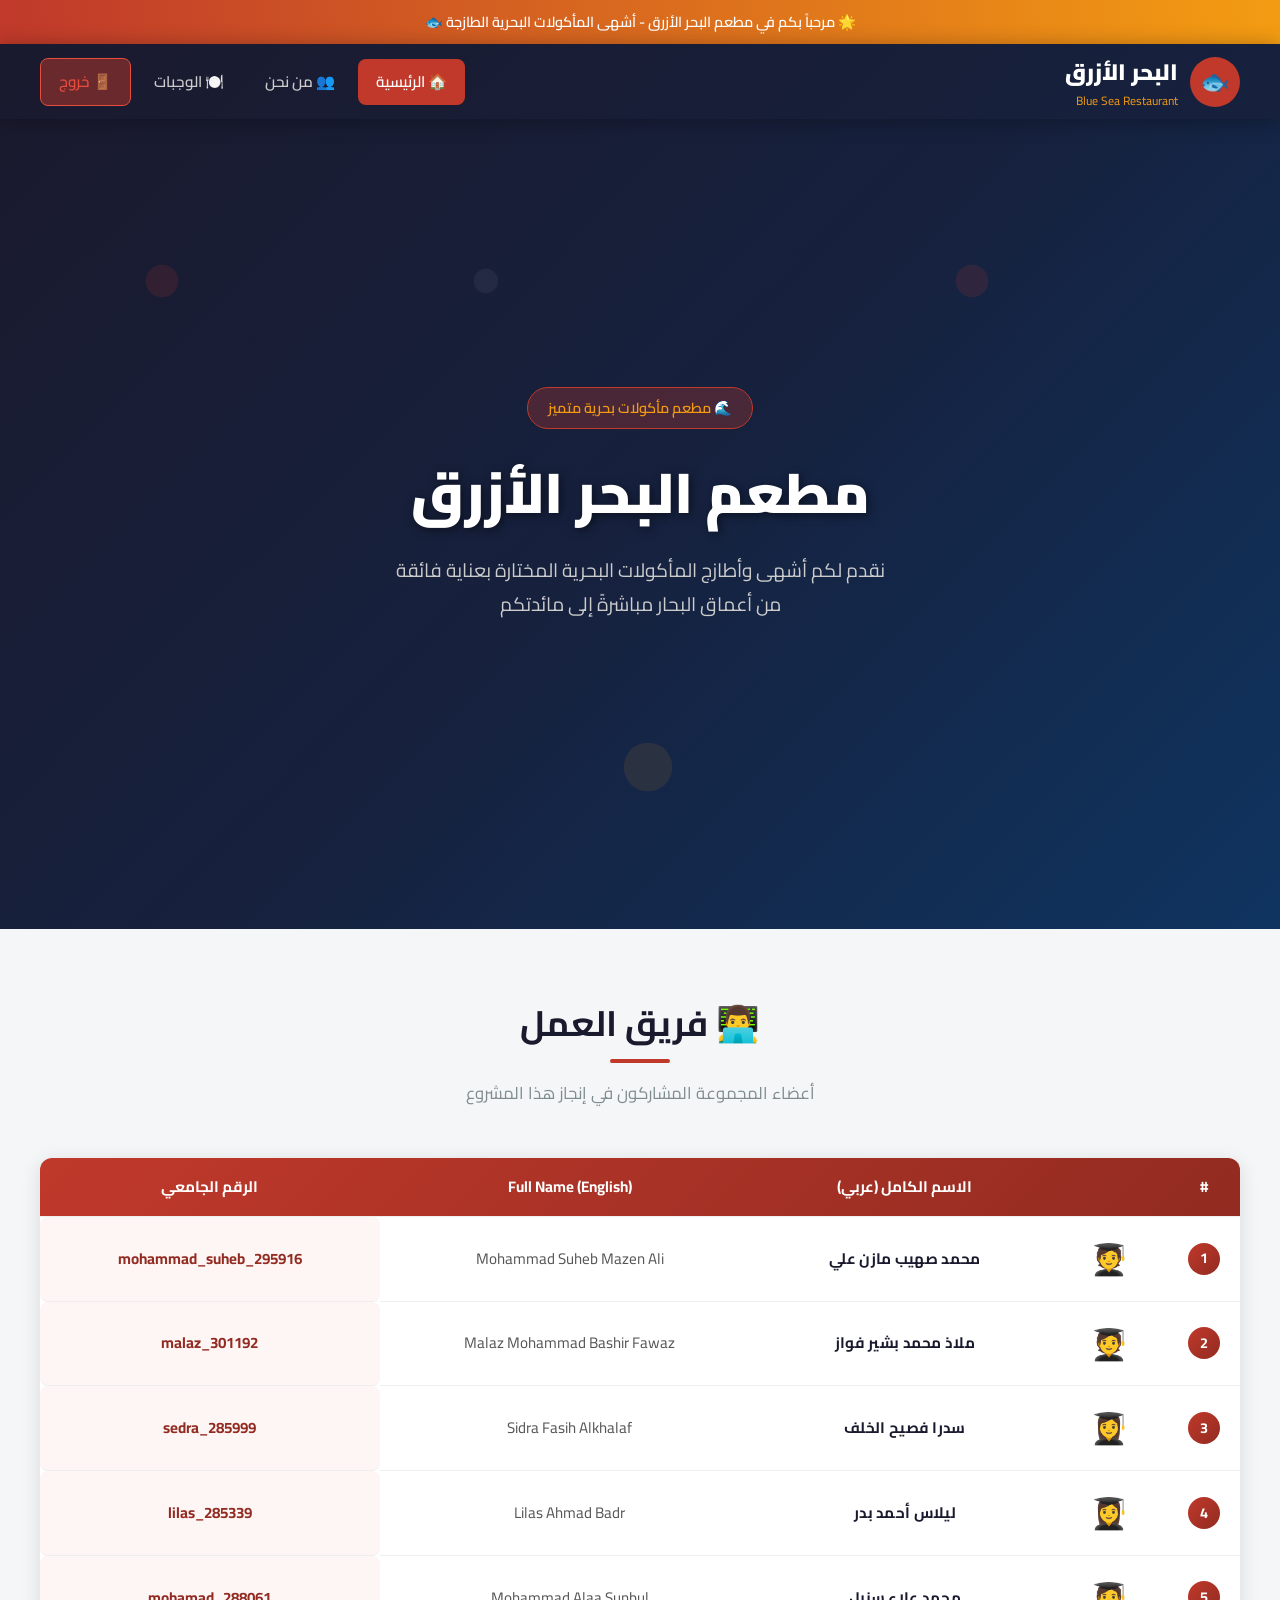
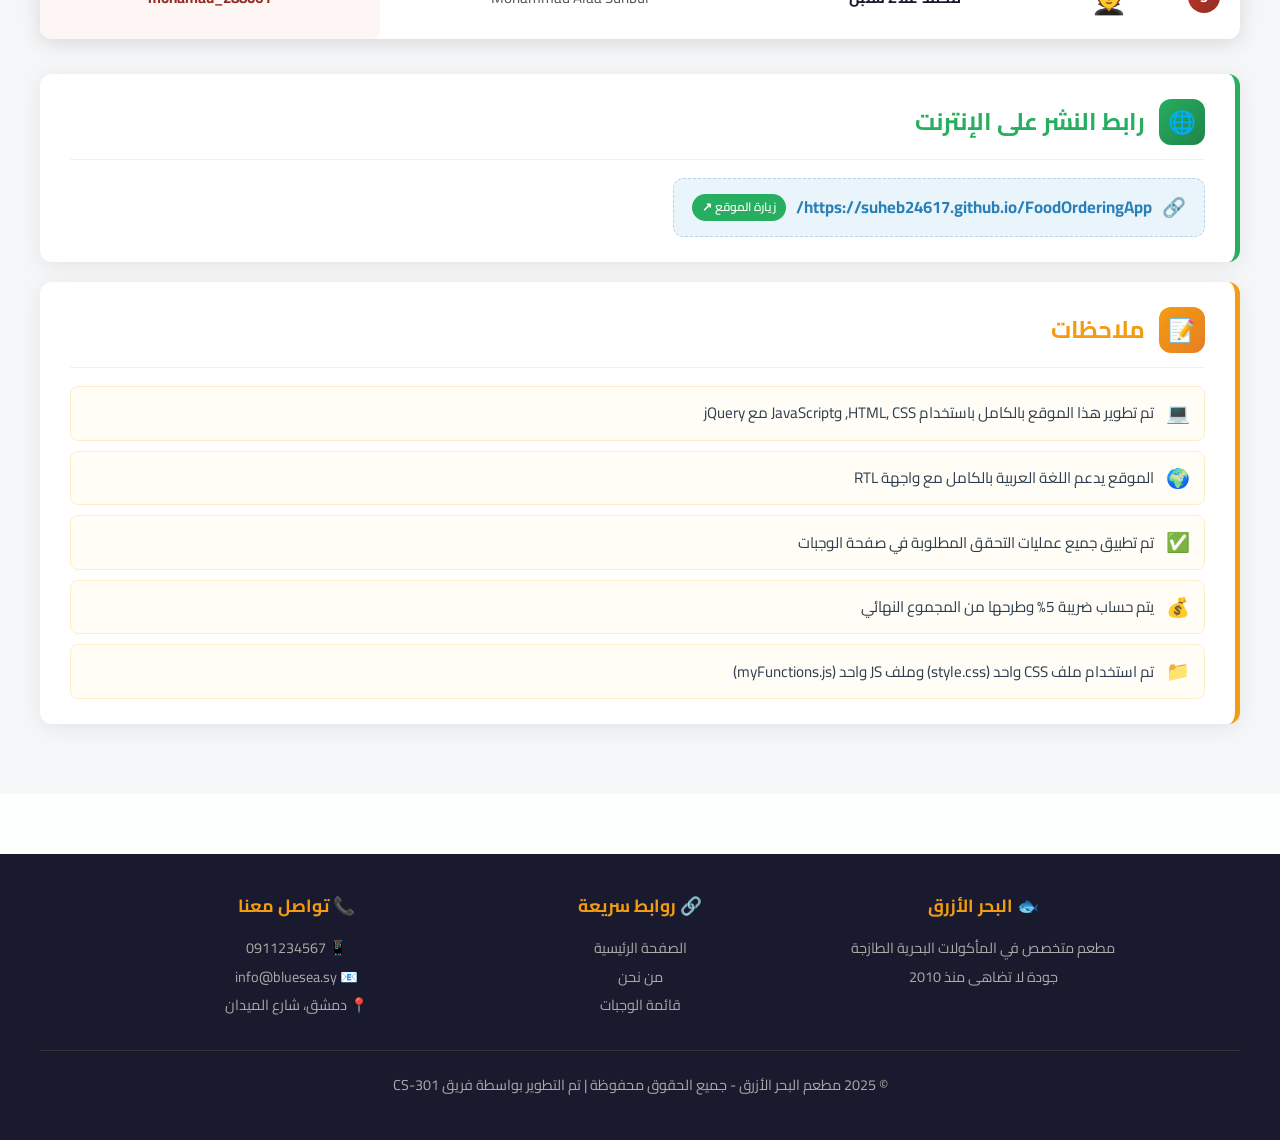
<file: index.html>
<!DOCTYPE html>
<html lang="ar" dir="rtl">
<head>
  <meta charset="UTF-8" />
  <meta http-equiv="refresh" content="0; url=home.html" />
  <title>مطعم البحر الأزرق</title>
  <style>
    body {
      font-family: 'Cairo', sans-serif;
      display: flex;
      align-items: center;
      justify-content: center;
      height: 100vh;
      margin: 0;
      background: linear-gradient(135deg, #1a1a2e, #16213e);
      color: white;
      text-align: center;
    }
    a { color: #f39c12; text-decoration: none; font-size: 1.2rem; }
  </style>
</head>
<body>
  <div>
    <div style="font-size:3rem; margin-bottom:20px;">🐟</div>
    <h2>جاري التحويل إلى موقع مطعم البحر الأزرق...</h2>
    <p>إذا لم يتم التحويل تلقائياً، <a href="home.html">اضغط هنا</a></p>
  </div>
</body>
</html>
</file>
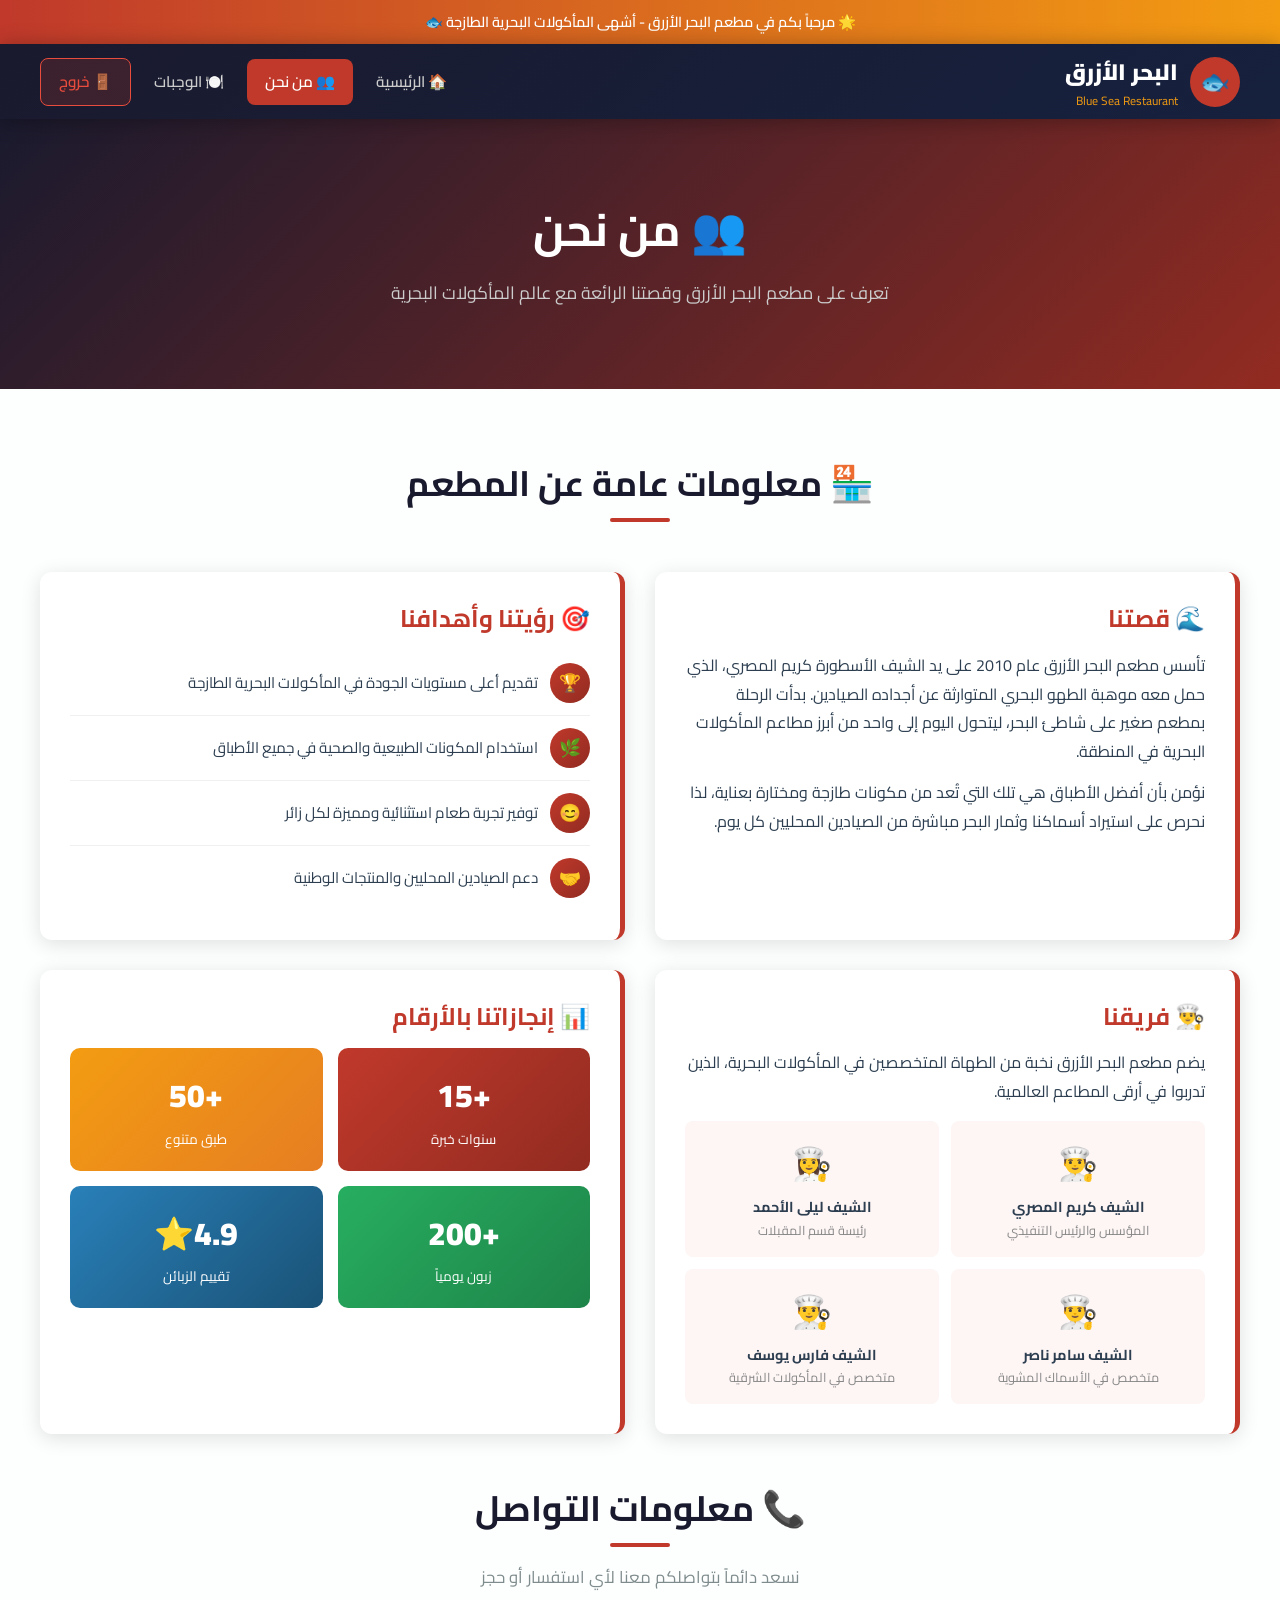
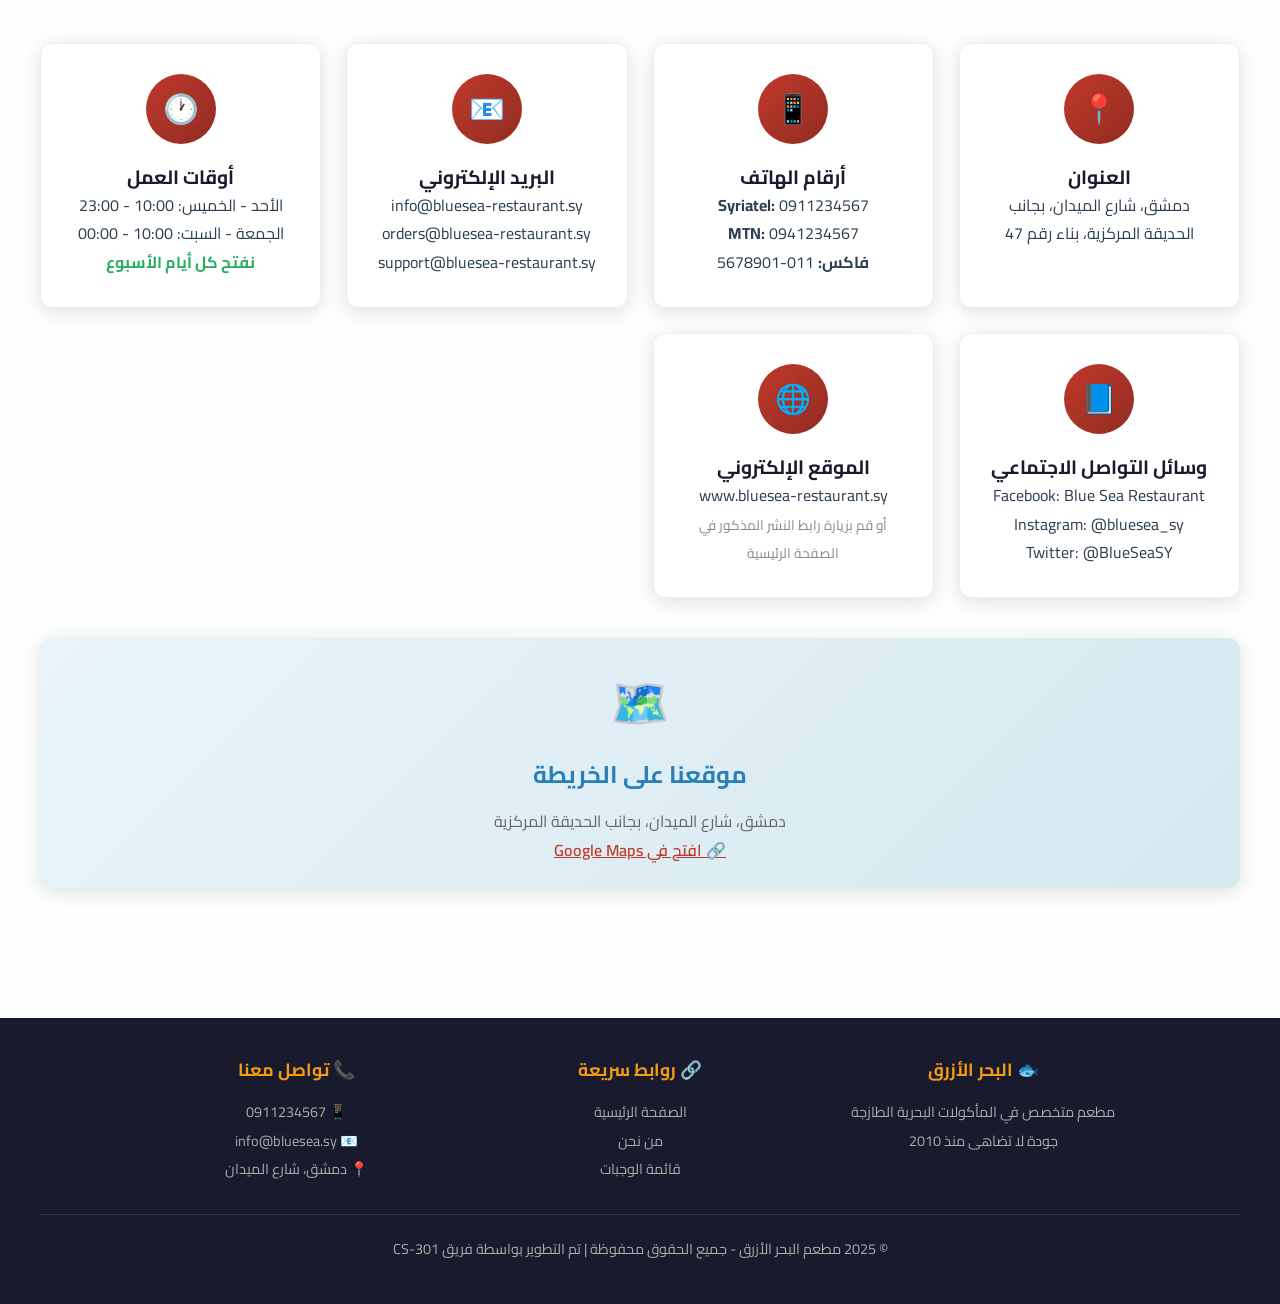
<file: AboutUs.html>
<!DOCTYPE html>
<html lang="ar" dir="rtl">
<head>
  <meta charset="UTF-8" />
  <meta name="viewport" content="width=device-width, initial-scale=1.0" />
  <title>مطعم البحر الأزرق - من نحن</title>
  <link rel="stylesheet" href="style.css" />
  <script src="https://code.jquery.com/jquery-3.7.1.min.js"></script>
</head>
<body>

  <!-- شريط ترحيبي -->
  <div class="welcome-bar">
    🌟 مرحباً بكم في مطعم البحر الأزرق - أشهى المأكولات البحرية الطازجة 🐟
  </div>

  <!-- الهيدر -->
  <header>
    <div class="header-inner">
      <a href="home.html" class="logo">
        <div class="logo-icon">🐟</div>
        <div>
          <span class="logo-text">البحر الأزرق</span>
          <span class="logo-sub">Blue Sea Restaurant</span>
        </div>
      </a>
      <nav>
        <ul>
          <li><a href="home.html">🏠 الرئيسية</a></li>
          <li><a href="AboutUs.html" class="active">👥 من نحن</a></li>
          <li><a href="Meals.html">🍽️ الوجبات</a></li>
          <li><a href="home.html" class="exit-btn" onclick="exitSite(); return false;">🚪 خروج</a></li>
        </ul>
      </nav>
    </div>
  </header>

  <!-- هيرو الصفحة -->
  <div class="page-hero">
    <h1>👥 من نحن</h1>
    <p>تعرف على مطعم البحر الأزرق وقصتنا الرائعة مع عالم المأكولات البحرية</p>
  </div>

  <!-- المحتوى الرئيسي -->
  <div class="section">

    <!-- معلومات عامة -->
    <div class="section-title">
      <h2>🏪 معلومات عامة عن المطعم</h2>
    </div>

    <div class="info-grid">

      <div class="info-box">
        <h3>🌊 قصتنا</h3>
        <p>
          تأسس مطعم البحر الأزرق عام 2010 على يد الشيف الأسطورة كريم المصري، الذي حمل معه موهبة الطهو البحري المتوارثة عن أجداده الصيادين.
          بدأت الرحلة بمطعم صغير على شاطئ البحر، ليتحول اليوم إلى واحد من أبرز مطاعم المأكولات البحرية في المنطقة.
        </p>
        <p style="margin-top:12px;">
          نؤمن بأن أفضل الأطباق هي تلك التي تُعد من مكونات طازجة ومختارة بعناية، لذا نحرص على استيراد أسماكنا وثمار البحر مباشرة من الصيادين المحليين كل يوم.
        </p>
      </div>

      <div class="info-box">
        <h3>🎯 رؤيتنا وأهدافنا</h3>
        <ul class="contact-list">
          <li>
            <div class="contact-icon">🏆</div>
            <span>تقديم أعلى مستويات الجودة في المأكولات البحرية الطازجة</span>
          </li>
          <li>
            <div class="contact-icon">🌿</div>
            <span>استخدام المكونات الطبيعية والصحية في جميع الأطباق</span>
          </li>
          <li>
            <div class="contact-icon">😊</div>
            <span>توفير تجربة طعام استثنائية ومميزة لكل زائر</span>
          </li>
          <li>
            <div class="contact-icon">🤝</div>
            <span>دعم الصيادين المحليين والمنتجات الوطنية</span>
          </li>
        </ul>
      </div>

      <div class="info-box">
        <h3>👨‍🍳 فريقنا</h3>
        <p>يضم مطعم البحر الأزرق نخبة من الطهاة المتخصصين في المأكولات البحرية، الذين تدربوا في أرقى المطاعم العالمية.</p>
        <div style="display:grid; grid-template-columns:1fr 1fr; gap:12px; margin-top:15px;">
          <div style="background:#fef5f5;border-radius:8px;padding:15px;text-align:center;">
            <div style="font-size:2rem;">👨‍🍳</div>
            <div style="font-weight:700;font-size:0.9rem;margin-top:5px;">الشيف كريم المصري</div>
            <div style="font-size:0.8rem;color:#888;">المؤسس والرئيس التنفيذي</div>
          </div>
          <div style="background:#fef5f5;border-radius:8px;padding:15px;text-align:center;">
            <div style="font-size:2rem;">👩‍🍳</div>
            <div style="font-weight:700;font-size:0.9rem;margin-top:5px;">الشيف ليلى الأحمد</div>
            <div style="font-size:0.8rem;color:#888;">رئيسة قسم المقبلات</div>
          </div>
          <div style="background:#fef5f5;border-radius:8px;padding:15px;text-align:center;">
            <div style="font-size:2rem;">👨‍🍳</div>
            <div style="font-weight:700;font-size:0.9rem;margin-top:5px;">الشيف سامر ناصر</div>
            <div style="font-size:0.8rem;color:#888;">متخصص في الأسماك المشوية</div>
          </div>
          <div style="background:#fef5f5;border-radius:8px;padding:15px;text-align:center;">
            <div style="font-size:2rem;">👨‍🍳</div>
            <div style="font-weight:700;font-size:0.9rem;margin-top:5px;">الشيف فارس يوسف</div>
            <div style="font-size:0.8rem;color:#888;">متخصص في المأكولات الشرقية</div>
          </div>
        </div>
      </div>

      <div class="info-box">
        <h3>📊 إنجازاتنا بالأرقام</h3>
        <div style="display:grid; grid-template-columns:1fr 1fr; gap:15px; margin-top:10px;">
          <div style="background:linear-gradient(135deg,#c0392b,#922b21);color:#fff;border-radius:10px;padding:20px;text-align:center;">
            <div style="font-size:2rem;font-weight:900;">+15</div>
            <div style="font-size:0.85rem;margin-top:5px;">سنوات خبرة</div>
          </div>
          <div style="background:linear-gradient(135deg,#f39c12,#e67e22);color:#fff;border-radius:10px;padding:20px;text-align:center;">
            <div style="font-size:2rem;font-weight:900;">+50</div>
            <div style="font-size:0.85rem;margin-top:5px;">طبق متنوع</div>
          </div>
          <div style="background:linear-gradient(135deg,#27ae60,#1e8449);color:#fff;border-radius:10px;padding:20px;text-align:center;">
            <div style="font-size:2rem;font-weight:900;">+200</div>
            <div style="font-size:0.85rem;margin-top:5px;">زبون يومياً</div>
          </div>
          <div style="background:linear-gradient(135deg,#2980b9,#1a5276);color:#fff;border-radius:10px;padding:20px;text-align:center;">
            <div style="font-size:2rem;font-weight:900;">4.9⭐</div>
            <div style="font-size:0.85rem;margin-top:5px;">تقييم الزبائن</div>
          </div>
        </div>
      </div>

    </div>

    <!-- معلومات التواصل -->
    <div class="section-title" style="margin-top:50px;">
      <h2>📞 معلومات التواصل</h2>
      <p>نسعد دائماً بتواصلكم معنا لأي استفسار أو حجز</p>
    </div>

    <div class="cards-grid">

      <div class="card">
        <div class="card-icon">📍</div>
        <h4>العنوان</h4>
        <p>دمشق، شارع الميدان، بجانب الحديقة المركزية، بناء رقم 47</p>
      </div>

      <div class="card">
        <div class="card-icon">📱</div>
        <h4>أرقام الهاتف</h4>
        <p>
          <strong>Syriatel:</strong> 0911234567<br/>
          <strong>MTN:</strong> 0941234567<br/>
          <strong>فاكس:</strong> 011-5678901
        </p>
      </div>

      <div class="card">
        <div class="card-icon">📧</div>
        <h4>البريد الإلكتروني</h4>
        <p>
          info@bluesea-restaurant.sy<br/>
          orders@bluesea-restaurant.sy<br/>
          support@bluesea-restaurant.sy
        </p>
      </div>

      <div class="card">
        <div class="card-icon">🕐</div>
        <h4>أوقات العمل</h4>
        <p>
          الأحد - الخميس: 10:00 - 23:00<br/>
          الجمعة - السبت: 10:00 - 00:00<br/>
          <span style="color:#27ae60;font-weight:700;">نفتح كل أيام الأسبوع</span>
        </p>
      </div>

      <div class="card">
        <div class="card-icon">📘</div>
        <h4>وسائل التواصل الاجتماعي</h4>
        <p>
          Facebook: Blue Sea Restaurant<br/>
          Instagram: @bluesea_sy<br/>
          Twitter: @BlueSeaSY
        </p>
      </div>

      <div class="card">
        <div class="card-icon">🌐</div>
        <h4>الموقع الإلكتروني</h4>
        <p>
          www.bluesea-restaurant.sy<br/>
          <span style="font-size:0.85rem;color:#888;">أو قم بزيارة رابط النشر المذكور في الصفحة الرئيسية</span>
        </p>
      </div>

    </div>

    <!-- خريطة وهمية -->
    <div style="margin-top:40px; border-radius:12px; overflow:hidden; box-shadow:0 4px 20px rgba(0,0,0,0.12);">
      <div style="background:linear-gradient(135deg,#e8f4f8,#d5e8f0);height:250px;display:flex;align-items:center;justify-content:center;flex-direction:column;gap:15px;">
        <div style="font-size:3rem;">🗺️</div>
        <h3 style="color:#2980b9;">موقعنا على الخريطة</h3>
        <p style="color:#666;text-align:center;">دمشق، شارع الميدان، بجانب الحديقة المركزية<br/>
          <a href="https://maps.google.com" target="_blank" style="color:#c0392b;font-weight:600;">🔗 افتح في Google Maps</a>
        </p>
      </div>
    </div>

  </div>

  <!-- الفوتر -->
  <footer>
    <div class="footer-grid">
      <div>
        <h4>🐟 البحر الأزرق</h4>
        <p>مطعم متخصص في المأكولات البحرية الطازجة</p>
        <p>جودة لا تضاهى منذ 2010</p>
      </div>
      <div>
        <h4>🔗 روابط سريعة</h4>
        <a href="home.html">الصفحة الرئيسية</a>
        <a href="AboutUs.html">من نحن</a>
        <a href="Meals.html">قائمة الوجبات</a>
      </div>
      <div>
        <h4>📞 تواصل معنا</h4>
        <p>📱 0911234567</p>
        <p>📧 info@bluesea.sy</p>
        <p>📍 دمشق، شارع الميدان</p>
      </div>
    </div>
    <div class="footer-bottom">
      <p>© 2025 مطعم البحر الأزرق - جميع الحقوق محفوظة | تم التطوير بواسطة فريق CS-301</p>
    </div>
  </footer>

  <div id="toast" class="toast"></div>

  <script src="myFunctions.js"></script>
</body>
</html>
</file>
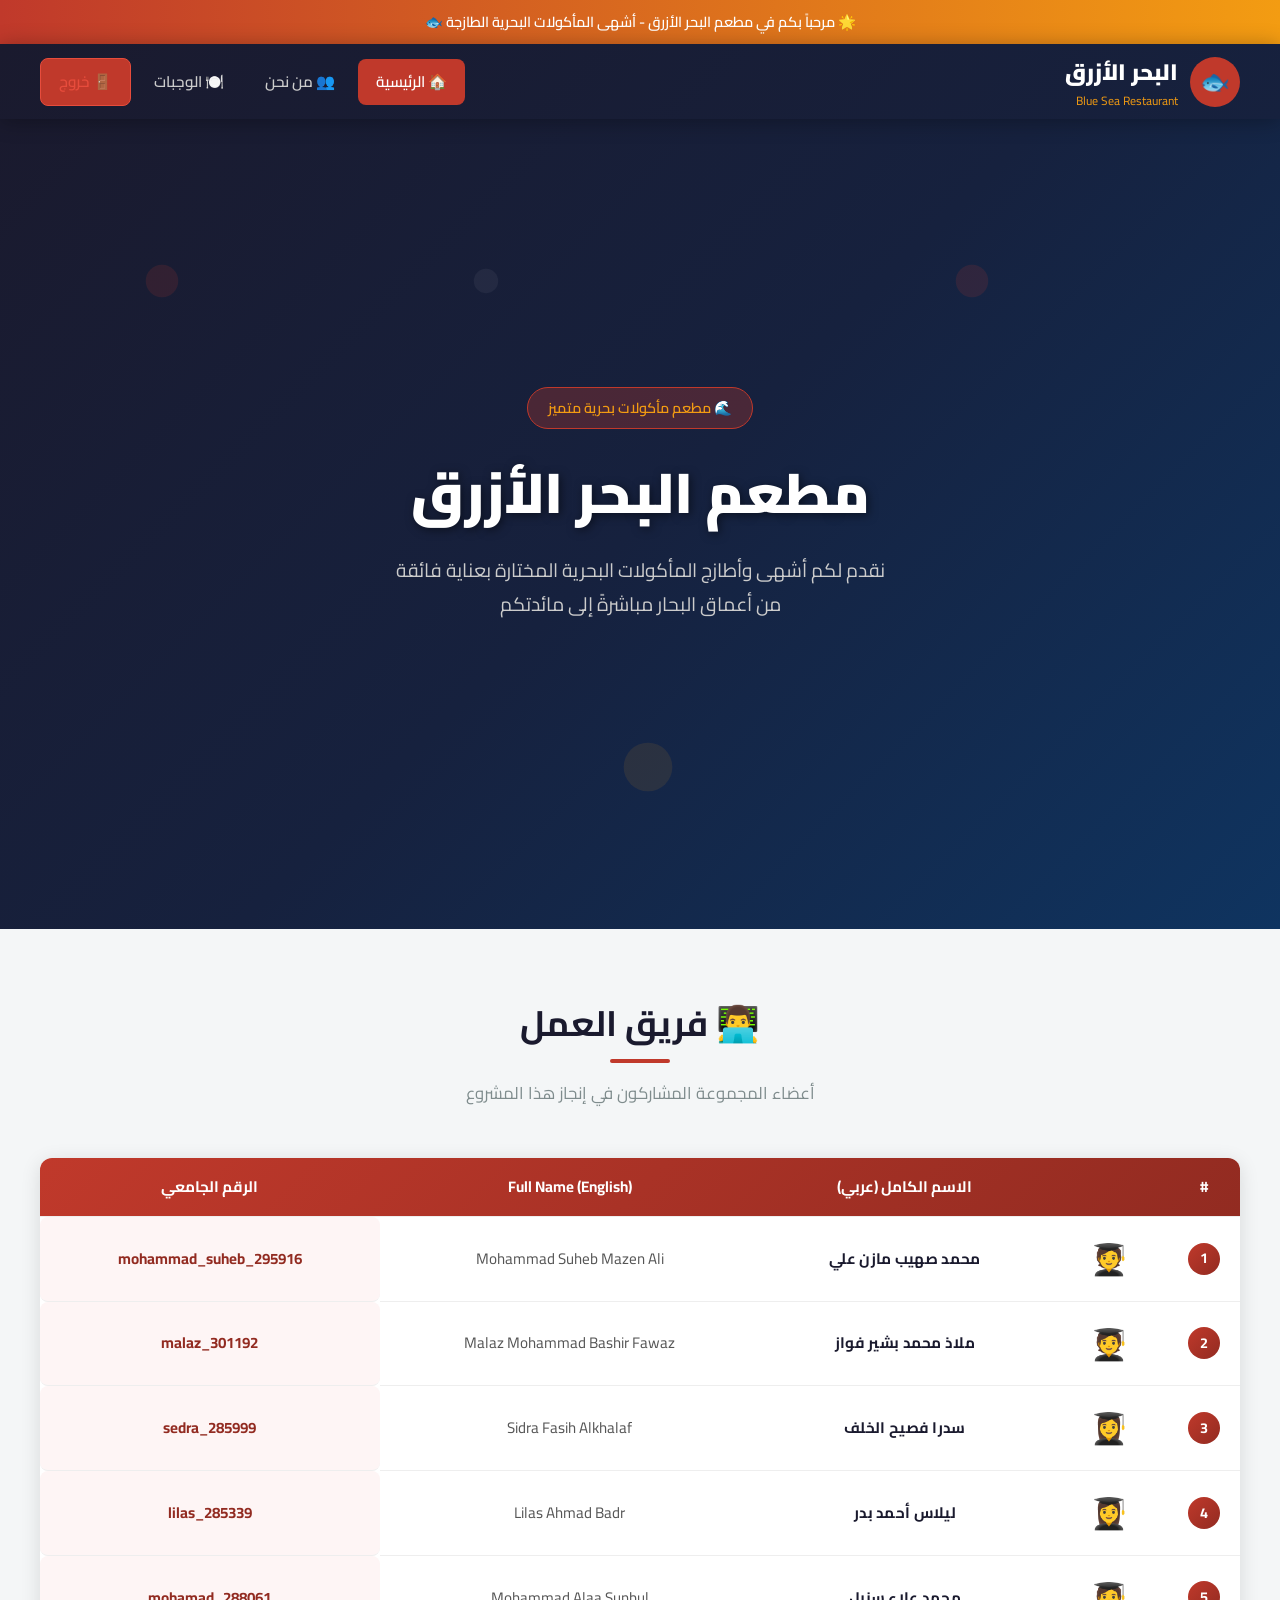
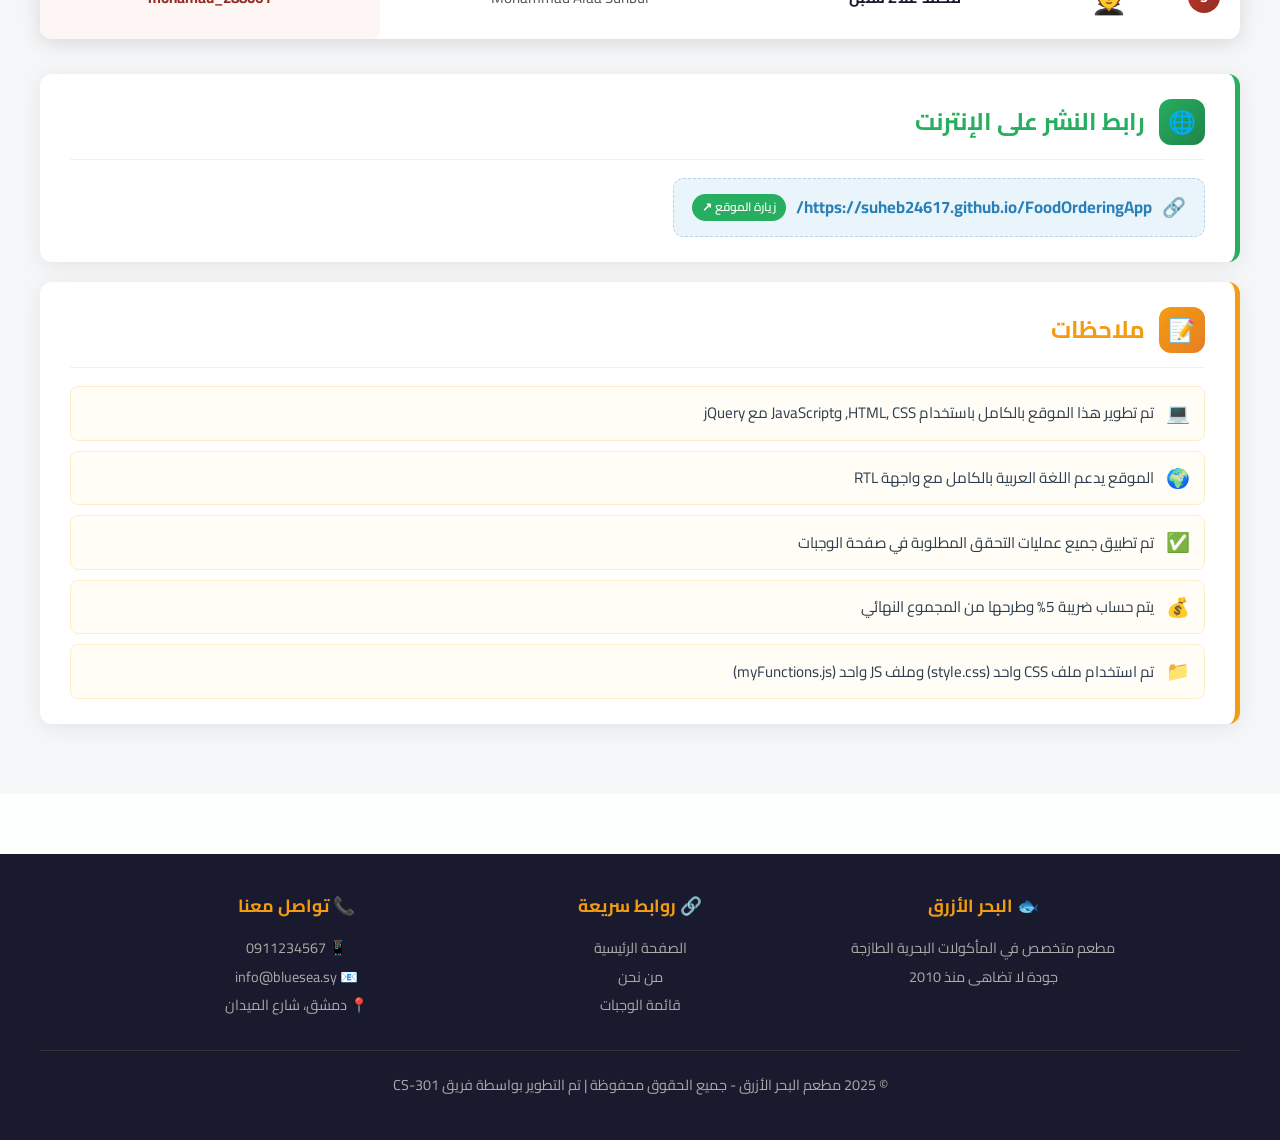
<file: home.html>
<!DOCTYPE html>
<html lang="ar" dir="rtl">
<head>
  <meta charset="UTF-8" />
  <meta name="viewport" content="width=device-width, initial-scale=1.0" />
  <title>مطعم البحر الأزرق - الصفحة الرئيسية</title>
  <link rel="stylesheet" href="style.css" />
  <!-- jQuery -->
  <script src="https://code.jquery.com/jquery-3.7.1.min.js"></script>
</head>
<body>

  <!-- شريط ترحيبي -->
  <div class="welcome-bar">
    🌟 مرحباً بكم في مطعم البحر الأزرق - أشهى المأكولات البحرية الطازجة 🐟
  </div>

  <!-- الهيدر -->
  <header>
    <div class="header-inner">
      <a href="home.html" class="logo">
        <div class="logo-icon">🐟</div>
        <div>
          <span class="logo-text">البحر الأزرق</span>
          <span class="logo-sub">Blue Sea Restaurant</span>
        </div>
      </a>
      <nav>
        <ul>
          <li><a href="home.html" class="active">🏠 الرئيسية</a></li>
          <li><a href="AboutUs.html">👥 من نحن</a></li>
          <li><a href="Meals.html">🍽️ الوجبات</a></li>
          <li><a href="home.html" class="exit-btn" onclick="exitSite(); return false;">🚪 خروج</a></li>
        </ul>
      </nav>
    </div>
  </header>

  <!-- قسم الهيرو -->
  <section class="hero">
    <div class="hero-content">
      <div class="hero-badge">🌊 مطعم مأكولات بحرية متميز</div>
      <h1>مطعم البحر الأزرق</h1>
      <p>نقدم لكم أشهى وأطازج المأكولات البحرية المختارة بعناية فائقة<br/>من أعماق البحار مباشرةً إلى مائدتكم</p>
    </div>
  </section>

  <!-- قسم أعضاء المجموعة + رابط النشر + الملاحظات -->
  <div style="background:#f4f6f7; padding: 70px 0;">
    <div class="section" style="padding-top:0; padding-bottom:0;">

      <!-- عنوان القسم -->
      <div class="section-title">
        <h2>👨‍💻 فريق العمل</h2>
        <p>أعضاء المجموعة المشاركون في إنجاز هذا المشروع</p>
      </div>

      <!-- جدول الطلاب -->
      <table class="team-table">
        <thead>
          <tr>
            <th style="width:50px;">#</th>
            <th></th>
            <th>الاسم الكامل (عربي)</th>
            <th>Full Name (English)</th>
            <th>الرقم الجامعي</th>
          </tr>
        </thead>
        <tbody>
          <tr class="team-row" onmouseenter="hoverRow(this,true)" onmouseleave="hoverRow(this,false)">
            <td><span class="member-num">1</span></td>
            <td><span class="member-avatar" title="عضو المجموعة">🧑‍🎓</span></td>
            <td class="name-ar">محمد صهيب مازن علي</td>
            <td class="name-en">Mohammad Suheb Mazen Ali</td>
            <td class="student-id">mohammad_suheb_295916</td>
          </tr>
          <tr class="team-row" onmouseenter="hoverRow(this,true)" onmouseleave="hoverRow(this,false)">
            <td><span class="member-num">2</span></td>
            <td><span class="member-avatar" title="عضو المجموعة">🧑‍🎓</span></td>
            <td class="name-ar">ملاذ محمد بشير فواز</td>
            <td class="name-en">Malaz Mohammad Bashir Fawaz</td>
            <td class="student-id">malaz_301192</td>
          </tr>
          <tr class="team-row" onmouseenter="hoverRow(this,true)" onmouseleave="hoverRow(this,false)">
            <td><span class="member-num">3</span></td>
            <td><span class="member-avatar" title="عضوة المجموعة">👩‍🎓</span></td>
            <td class="name-ar">سدرا فصيح الخلف</td>
            <td class="name-en">Sidra Fasih Alkhalaf</td>
            <td class="student-id">sedra_285999</td>
          </tr>
          <tr class="team-row" onmouseenter="hoverRow(this,true)" onmouseleave="hoverRow(this,false)">
            <td><span class="member-num">4</span></td>
            <td><span class="member-avatar" title="عضوة المجموعة">👩‍🎓</span></td>
            <td class="name-ar">ليلاس أحمد بدر</td>
            <td class="name-en">Lilas Ahmad Badr</td>
            <td class="student-id">lilas_285339</td>
          </tr>
          <tr class="team-row" onmouseenter="hoverRow(this,true)" onmouseleave="hoverRow(this,false)">
            <td><span class="member-num">5</span></td>
            <td><span class="member-avatar" title="عضو المجموعة">🧑‍🎓</span></td>
            <td class="name-ar">محمد علاء سنبل</td>
            <td class="name-en">Mohammad Alaa Sunbul</td>
            <td class="student-id">mohamad_288061</td>
          </tr>
        </tbody>
      </table>

      <!-- رابط النشر -->
      <div class="info-card-block" style="border-right:5px solid #27ae60; margin-top:35px;">
        <div class="info-card-header">
          <span class="info-card-icon" style="background:linear-gradient(135deg,#27ae60,#1e8449);">🌐</span>
          <h3 style="color:#27ae60; margin:0;">رابط النشر على الإنترنت</h3>
        </div>
        <a href="https://suheb24617.github.io/FoodOrderingApp/" target="_blank" class="publish-link">
          <span class="link-icon">🔗</span>
          https://suheb24617.github.io/FoodOrderingApp/
          <span class="link-badge">زيارة الموقع ↗</span>
        </a>
      </div>

      <!-- ملاحظات -->
      <div class="info-card-block" style="border-right:5px solid #f39c12; margin-top:20px;">
        <div class="info-card-header">
          <span class="info-card-icon" style="background:linear-gradient(135deg,#f39c12,#e67e22);">📝</span>
          <h3 style="color:#f39c12; margin:0;">ملاحظات</h3>
        </div>
        <ul class="notes-list">
          <li><span class="note-icon">💻</span> تم تطوير هذا الموقع بالكامل باستخدام HTML, CSS, وJavaScript مع jQuery</li>
          <li><span class="note-icon">🌍</span> الموقع يدعم اللغة العربية بالكامل مع واجهة RTL</li>
          <li><span class="note-icon">✅</span> تم تطبيق جميع عمليات التحقق المطلوبة في صفحة الوجبات</li>
          <li><span class="note-icon">💰</span> يتم حساب ضريبة 5% وطرحها من المجموع النهائي</li>
          <li><span class="note-icon">📁</span> تم استخدام ملف CSS واحد (style.css) وملف JS واحد (myFunctions.js)</li>
        </ul>
      </div>

    </div>
  </div>

  <!-- أنماط إضافية خاصة بهذه الصفحة -->
  <style>
    /* صف الطالب */
    .team-row { transition: all 0.25s ease; cursor: default; }
    .team-row.hovered { background: #fff8f8 !important; transform: scale(1.01); box-shadow: 0 4px 16px rgba(192,57,43,0.1); }

    /* رقم العضو */
    .member-num {
      display: inline-flex; align-items: center; justify-content: center;
      width: 32px; height: 32px;
      background: linear-gradient(135deg, #c0392b, #922b21);
      color: #fff; border-radius: 50%;
      font-weight: 700; font-size: 0.9rem;
      font-family: 'Cairo', sans-serif;
    }

    /* أيقونة الطالب */
    .member-avatar {
      font-size: 1.9rem;
      display: inline-block;
      transition: transform 0.3s ease;
      cursor: pointer;
    }
    .team-row.hovered .member-avatar { transform: scale(1.3) rotate(-8deg); }

    /* اسم عربي */
    .name-ar {
      font-weight: 700;
      font-size: 1rem;
      color: #1a1a2e;
      font-family: 'Cairo', sans-serif;
      letter-spacing: 0.3px;
    }

    /* اسم إنجليزي */
    .name-en {
      font-size: 0.9rem;
      color: #555;
      font-family: 'Cairo', sans-serif;
      direction: ltr;
      text-align: left;
    }

    /* الرقم الجامعي */
    .student-id {
      direction: ltr;
      text-align: center;
      font-family: 'Courier New', monospace;
      font-size: 0.9rem;
      font-weight: 700;
      color: #922b21;
      background: #fef5f5;
      border-radius: 8px;
      white-space: nowrap;
    }

    /* بطاقة معلومات عامة */
    .info-card-block {
      background: #fff;
      border-radius: 12px;
      padding: 25px 30px;
      box-shadow: 0 4px 20px rgba(0,0,0,0.07);
    }

    .info-card-header {
      display: flex;
      align-items: center;
      gap: 14px;
      margin-bottom: 18px;
      padding-bottom: 14px;
      border-bottom: 1px solid #f0f0f0;
    }

    .info-card-icon {
      width: 46px; height: 46px;
      border-radius: 12px;
      display: flex; align-items: center; justify-content: center;
      font-size: 1.4rem;
      flex-shrink: 0;
    }

    /* رابط النشر */
    .publish-link {
      display: inline-flex;
      align-items: center;
      gap: 10px;
      color: #2980b9;
      font-size: 1.05rem;
      font-weight: 700;
      text-decoration: none;
      padding: 12px 18px;
      background: #eaf4fb;
      border-radius: 10px;
      border: 1px dashed #aed6f1;
      transition: all 0.25s ease;
      font-family: 'Cairo', sans-serif;
    }
    .publish-link:hover {
      background: #2980b9;
      color: #fff;
      border-color: #2980b9;
      transform: translateX(-4px);
      box-shadow: 0 4px 14px rgba(41,128,185,0.35);
    }
    .link-icon { font-size: 1.2rem; }
    .link-badge {
      margin-right: auto;
      background: #27ae60;
      color: #fff;
      font-size: 0.75rem;
      padding: 3px 10px;
      border-radius: 20px;
      font-weight: 600;
      white-space: nowrap;
    }
    .publish-link:hover .link-badge { background: rgba(255,255,255,0.25); }

    /* قائمة الملاحظات */
    .notes-list {
      list-style: none;
      padding: 0;
      margin: 0;
      display: flex;
      flex-direction: column;
      gap: 10px;
    }
    .notes-list li {
      display: flex;
      align-items: center;
      gap: 12px;
      font-size: 0.95rem;
      font-family: 'Cairo', sans-serif;
      color: #2c3e50;
      padding: 10px 14px;
      background: #fffdf5;
      border-radius: 8px;
      border: 1px solid #fdeec8;
      transition: background 0.2s;
    }
    .notes-list li:hover { background: #fef5d9; }
    .note-icon { font-size: 1.2rem; flex-shrink: 0; }
  </style>

  <!-- الفوتر -->
  <footer>
    <div class="footer-grid">
      <div>
        <h4>🐟 البحر الأزرق</h4>
        <p>مطعم متخصص في المأكولات البحرية الطازجة</p>
        <p>جودة لا تضاهى منذ 2010</p>
      </div>
      <div>
        <h4>🔗 روابط سريعة</h4>
        <a href="home.html">الصفحة الرئيسية</a>
        <a href="AboutUs.html">من نحن</a>
        <a href="Meals.html">قائمة الوجبات</a>
      </div>
      <div>
        <h4>📞 تواصل معنا</h4>
        <p>📱 0911234567</p>
        <p>📧 info@bluesea.sy</p>
        <p>📍 دمشق، شارع الميدان</p>
      </div>
    </div>
    <div class="footer-bottom">
      <p>© 2025 مطعم البحر الأزرق - جميع الحقوق محفوظة | تم التطوير بواسطة فريق CS-301</p>
    </div>
  </footer>

  <!-- Toast -->
  <div id="toast" class="toast"></div>

  <script src="myFunctions.js"></script>
</body>
</html>
</file>
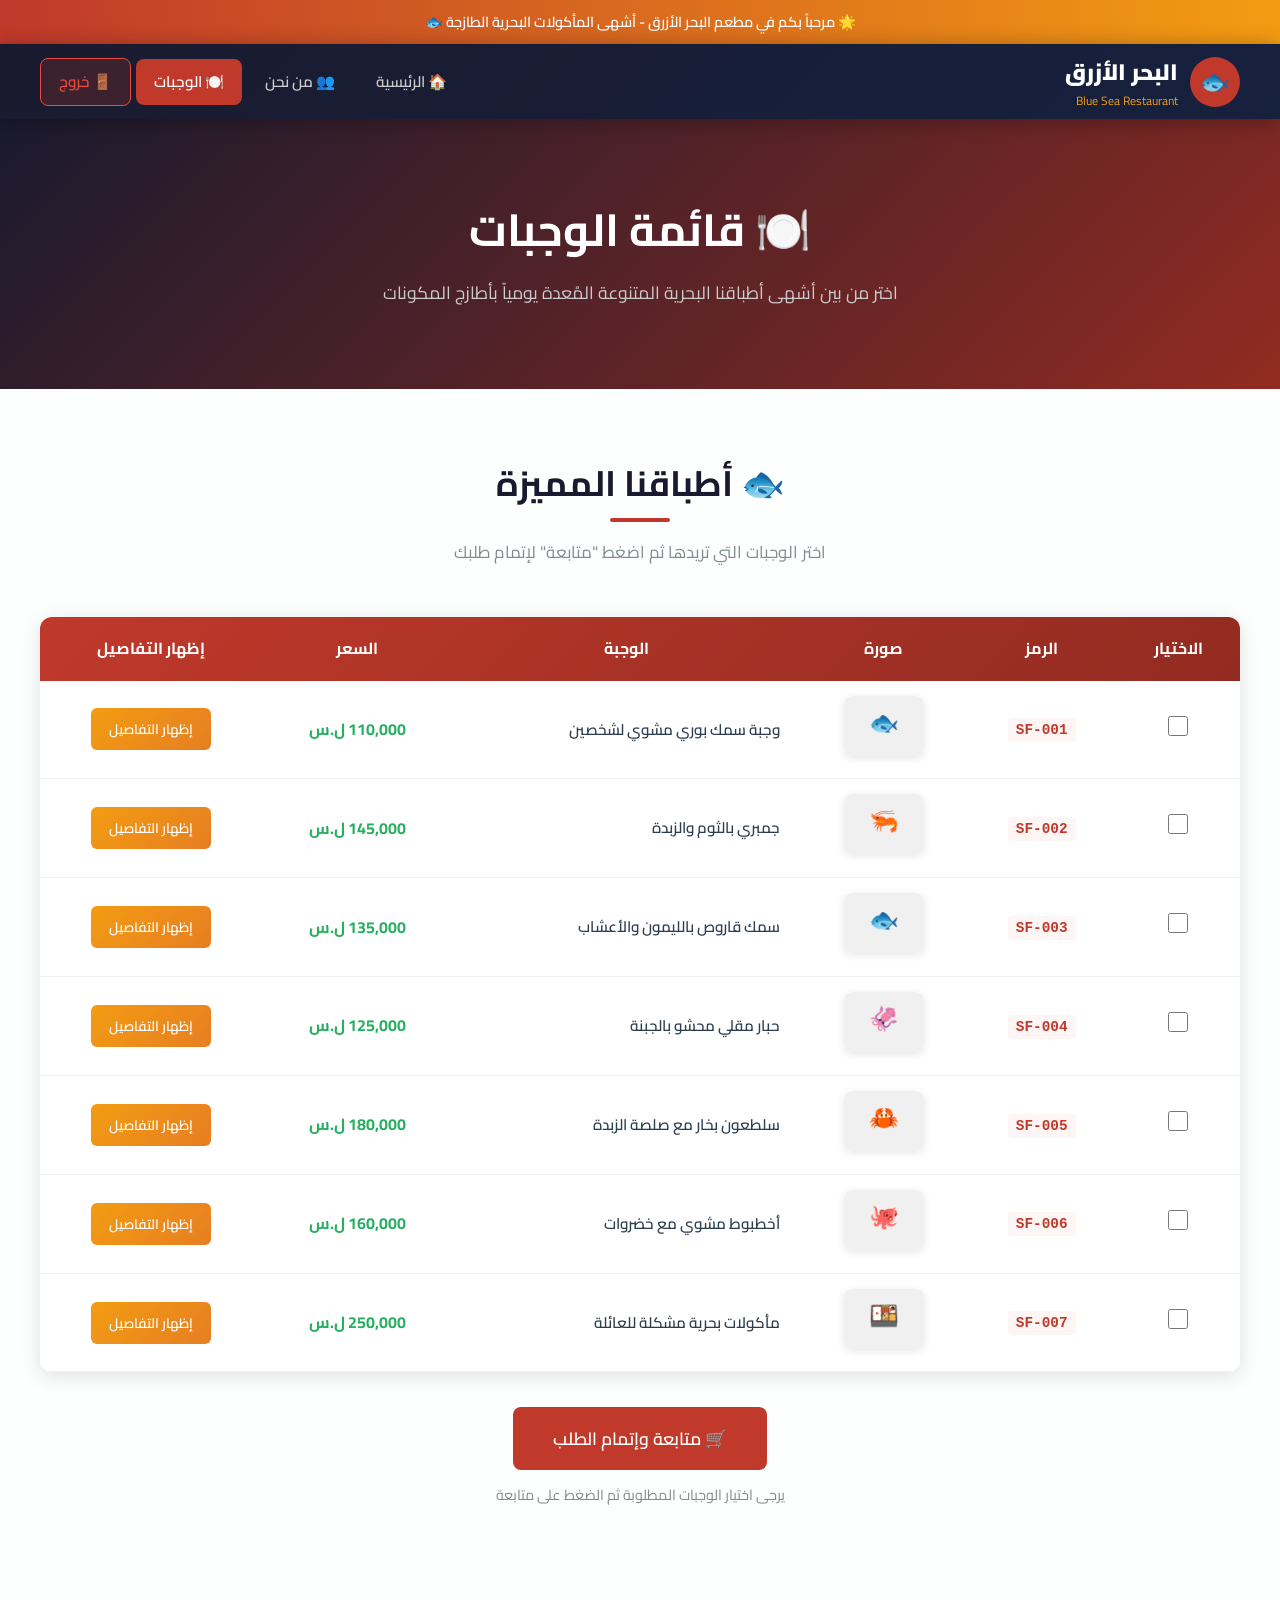
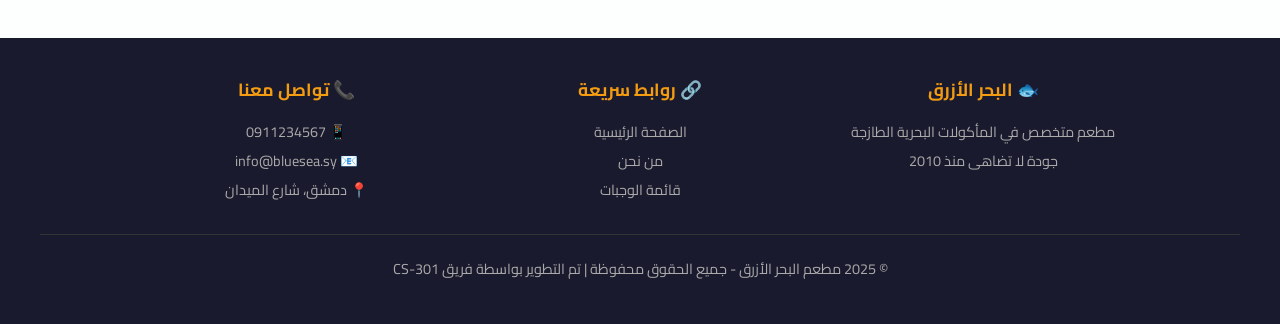
<file: Meals.html>
<!DOCTYPE html>
<html lang="ar" dir="rtl">
<head>
  <meta charset="UTF-8" />
  <meta name="viewport" content="width=device-width, initial-scale=1.0" />
  <title>مطعم البحر الأزرق - قائمة الوجبات</title>
  <link rel="stylesheet" href="style.css" />
  <script src="https://code.jquery.com/jquery-3.7.1.min.js"></script>
</head>
<body>

  <!-- شريط ترحيبي -->
  <div class="welcome-bar">
    🌟 مرحباً بكم في مطعم البحر الأزرق - أشهى المأكولات البحرية الطازجة 🐟
  </div>

  <!-- الهيدر -->
  <header>
    <div class="header-inner">
      <a href="home.html" class="logo">
        <div class="logo-icon">🐟</div>
        <div>
          <span class="logo-text">البحر الأزرق</span>
          <span class="logo-sub">Blue Sea Restaurant</span>
        </div>
      </a>
      <nav>
        <ul>
          <li><a href="home.html">🏠 الرئيسية</a></li>
          <li><a href="AboutUs.html">👥 من نحن</a></li>
          <li><a href="Meals.html" class="active">🍽️ الوجبات</a></li>
          <li><a href="home.html" class="exit-btn" onclick="exitSite(); return false;">🚪 خروج</a></li>
        </ul>
      </nav>
    </div>
  </header>

  <!-- هيرو الصفحة -->
  <div class="page-hero">
    <h1>🍽️ قائمة الوجبات</h1>
    <p>اختر من بين أشهى أطباقنا البحرية المتنوعة المُعدة يومياً بأطازج المكونات</p>
  </div>

  <!-- قسم الوجبات -->
  <div class="section">
    <div class="section-title">
      <h2>🐟 أطباقنا المميزة</h2>
      <p>اختر الوجبات التي تريدها ثم اضغط "متابعة" لإتمام طلبك</p>
    </div>

    <!-- جدول الوجبات -->
    <div class="meals-table-container">
      <table class="meals-table" id="meals-table">
        <thead>
          <tr>
            <th>الاختيار</th>
            <th>الرمز</th>
            <th>صورة</th>
            <th>الوجبة</th>
            <th>السعر</th>
            <th>إظهار التفاصيل</th>
          </tr>
        </thead>
        <tbody>

          <!-- ===== وجبة 1 ===== -->
          <tr>
            <td><input type="checkbox" class="meal-checkbox" data-id="SF-001" data-name="وجبة سمك بوري مشوي لشخصين" data-price="110000" /></td>
            <td><span class="meal-code">SF-001</span></td>
            <td>
              <img src="https://images.unsplash.com/photo-1519708227418-c8fd9a32b7a2?w=120&q=60" class="meal-image" alt="سمك بوري مشوي" onerror="this.src='data:image/svg+xml,<svg xmlns=&quot;http://www.w3.org/2000/svg&quot; width=&quot;80&quot; height=&quot;60&quot; viewBox=&quot;0 0 80 60&quot;><rect fill=&quot;%23f0f0f0&quot; width=&quot;80&quot; height=&quot;60&quot; rx=&quot;8&quot;/><text x=&quot;40&quot; y=&quot;35&quot; text-anchor=&quot;middle&quot; font-size=&quot;24&quot;>🐟</text></svg>'"/>
            </td>
            <td style="text-align:right; font-weight:600;">وجبة سمك بوري مشوي لشخصين</td>
            <td><span class="meal-price">110,000 ل.س</span></td>
            <td>
              <button class="btn-details" id="btn-SF-001" onclick="toggleDetails('SF-001')">إظهار التفاصيل</button>
            </td>
          </tr>
          <!-- تفاصيل وجبة 1 -->
          <tr class="meal-details-row" id="details-SF-001">
            <td colspan="6">
              <div class="meal-details-content">
                <div class="meal-details-grid">
                  <div class="meal-detail-item">
                    <span class="meal-detail-label">🍽️ الوجبة:</span>
                    <span class="meal-detail-value">وجبة سمك بوري مشوي لشخصين</span>
                  </div>
                  <div class="meal-detail-item">
                    <span class="meal-detail-label">👨‍🍳 المطبخ:</span>
                    <span class="meal-detail-value">المصري</span>
                  </div>
                  <div class="meal-detail-item">
                    <span class="meal-detail-label">🏷️ تصنيف الطعام:</span>
                    <span class="meal-detail-value">مأكولات بحرية</span>
                  </div>
                  <div class="meal-detail-item">
                    <span class="meal-detail-label">⏱️ وقت التحضير:</span>
                    <span class="meal-detail-value">35 دقيقة</span>
                  </div>
                </div>
                <div style="margin-top:15px;">
                  <div class="meal-detail-label">🛒 المكونات:</div>
                  <ul class="ingredients-list">
                    <li>4 سمكات بوري أحمر، مغسولة ومنظفة</li>
                    <li>بضعة أوراق من الأوريجانو الطازج، مقطعة</li>
                    <li>1 ملعقة صغيرة من ملح الطعام</li>
                    <li>1 ملعقة صغيرة من الفلفل الأسود المطحون</li>
                    <li><strong>الصلصة:</strong></li>
                    <li>1 ملعقة كبيرة من زيت الزيتون</li>
                    <li>3 فصوص ثوم مقشرة ومقطعة بشكل ناعم</li>
                    <li>1 حبة فلفل أحمر طازج، منزوعة البذور ومقطعة إلى شرائح رفيعة</li>
                    <li>بضعة أغصان من إكليل الجبل الطازجة</li>
                    <li>6 حبات طماطم طرية، مفرومة</li>
                    <li>1/2 ليمونة معصورة</li>
                    <li>ضمة صغيرة من البقدونس الطازج المفروم</li>
                  </ul>
                </div>
              </div>
            </td>
          </tr>

          <!-- ===== وجبة 2 ===== -->
          <tr>
            <td><input type="checkbox" class="meal-checkbox" data-id="SF-002" data-name="جمبري بالثوم والزبدة" data-price="145000" /></td>
            <td><span class="meal-code">SF-002</span></td>
            <td>
              <img src="https://images.unsplash.com/photo-1565680018434-b513d5e5fd47?w=120&q=60" class="meal-image" alt="جمبري" onerror="this.src='data:image/svg+xml,<svg xmlns=&quot;http://www.w3.org/2000/svg&quot; width=&quot;80&quot; height=&quot;60&quot; viewBox=&quot;0 0 80 60&quot;><rect fill=&quot;%23f0f0f0&quot; width=&quot;80&quot; height=&quot;60&quot; rx=&quot;8&quot;/><text x=&quot;40&quot; y=&quot;35&quot; text-anchor=&quot;middle&quot; font-size=&quot;24&quot;>🦐</text></svg>'"/>
            </td>
            <td style="text-align:right; font-weight:600;">جمبري بالثوم والزبدة</td>
            <td><span class="meal-price">145,000 ل.س</span></td>
            <td>
              <button class="btn-details" id="btn-SF-002" onclick="toggleDetails('SF-002')">إظهار التفاصيل</button>
            </td>
          </tr>
          <!-- تفاصيل وجبة 2 -->
          <tr class="meal-details-row" id="details-SF-002">
            <td colspan="6">
              <div class="meal-details-content">
                <div class="meal-details-grid">
                  <div class="meal-detail-item">
                    <span class="meal-detail-label">🍽️ الوجبة:</span>
                    <span class="meal-detail-value">جمبري بالثوم والزبدة</span>
                  </div>
                  <div class="meal-detail-item">
                    <span class="meal-detail-label">👨‍🍳 المطبخ:</span>
                    <span class="meal-detail-value">البحر المتوسط</span>
                  </div>
                  <div class="meal-detail-item">
                    <span class="meal-detail-label">🏷️ تصنيف الطعام:</span>
                    <span class="meal-detail-value">مأكولات بحرية - جمبري</span>
                  </div>
                  <div class="meal-detail-item">
                    <span class="meal-detail-label">⏱️ وقت التحضير:</span>
                    <span class="meal-detail-value">25 دقيقة</span>
                  </div>
                </div>
                <div style="margin-top:15px;">
                  <div class="meal-detail-label">🛒 المكونات:</div>
                  <ul class="ingredients-list">
                    <li>500 غرام جمبري طازج كبير الحجم مقشر</li>
                    <li>4 ملاعق كبيرة زبدة غير مملحة</li>
                    <li>6 فصوص ثوم مفرومة بشكل ناعم</li>
                    <li>1/4 كوب نبيذ أبيض أو مرق دجاج</li>
                    <li>عصير نصف ليمونة</li>
                    <li>ملح وفلفل أسود حسب الرغبة</li>
                    <li>بقدونس طازج مفروم للتزيين</li>
                    <li>رشة فلفل أحمر حار اختياري</li>
                  </ul>
                </div>
              </div>
            </td>
          </tr>

          <!-- ===== وجبة 3 ===== -->
          <tr>
            <td><input type="checkbox" class="meal-checkbox" data-id="SF-003" data-name="سمك قاروص بالليمون والأعشاب" data-price="135000" /></td>
            <td><span class="meal-code">SF-003</span></td>
            <td>
              <img src="https://images.unsplash.com/photo-1467003909585-2f8a72700288?w=120&q=60" class="meal-image" alt="سمك قاروص" onerror="this.src='data:image/svg+xml,<svg xmlns=&quot;http://www.w3.org/2000/svg&quot; width=&quot;80&quot; height=&quot;60&quot; viewBox=&quot;0 0 80 60&quot;><rect fill=&quot;%23f0f0f0&quot; width=&quot;80&quot; height=&quot;60&quot; rx=&quot;8&quot;/><text x=&quot;40&quot; y=&quot;35&quot; text-anchor=&quot;middle&quot; font-size=&quot;24&quot;>🐟</text></svg>'"/>
            </td>
            <td style="text-align:right; font-weight:600;">سمك قاروص بالليمون والأعشاب</td>
            <td><span class="meal-price">135,000 ل.س</span></td>
            <td>
              <button class="btn-details" id="btn-SF-003" onclick="toggleDetails('SF-003')">إظهار التفاصيل</button>
            </td>
          </tr>
          <!-- تفاصيل وجبة 3 -->
          <tr class="meal-details-row" id="details-SF-003">
            <td colspan="6">
              <div class="meal-details-content">
                <div class="meal-details-grid">
                  <div class="meal-detail-item">
                    <span class="meal-detail-label">🍽️ الوجبة:</span>
                    <span class="meal-detail-value">سمك قاروص بالليمون والأعشاب</span>
                  </div>
                  <div class="meal-detail-item">
                    <span class="meal-detail-label">👨‍🍳 المطبخ:</span>
                    <span class="meal-detail-value">الإيطالي</span>
                  </div>
                  <div class="meal-detail-item">
                    <span class="meal-detail-label">🏷️ تصنيف الطعام:</span>
                    <span class="meal-detail-value">مأكولات بحرية - أسماك مشوية</span>
                  </div>
                  <div class="meal-detail-item">
                    <span class="meal-detail-label">⏱️ وقت التحضير:</span>
                    <span class="meal-detail-value">40 دقيقة</span>
                  </div>
                </div>
                <div style="margin-top:15px;">
                  <div class="meal-detail-label">🛒 المكونات:</div>
                  <ul class="ingredients-list">
                    <li>1 سمكة قاروص كبيرة (800 غرام تقريباً)</li>
                    <li>2 ليمونة مقطعة شرائح</li>
                    <li>أغصان روزماري وزعتر طازج</li>
                    <li>3 فصوص ثوم مقطعة</li>
                    <li>3 ملاعق زيت زيتون بكر ممتاز</li>
                    <li>ملح بحري وفلفل أبيض</li>
                    <li>كبر (قبار) لإضافة حموضة خفيفة</li>
                  </ul>
                </div>
              </div>
            </td>
          </tr>

          <!-- ===== وجبة 4 ===== -->
          <tr>
            <td><input type="checkbox" class="meal-checkbox" data-id="SF-004" data-name="حبار مقلي محشو بالجبنة" data-price="125000" /></td>
            <td><span class="meal-code">SF-004</span></td>
            <td>
              <img src="https://images.unsplash.com/photo-1504674900247-0877df9cc836?w=120&q=60" class="meal-image" alt="حبار" onerror="this.src='data:image/svg+xml,<svg xmlns=&quot;http://www.w3.org/2000/svg&quot; width=&quot;80&quot; height=&quot;60&quot; viewBox=&quot;0 0 80 60&quot;><rect fill=&quot;%23f0f0f0&quot; width=&quot;80&quot; height=&quot;60&quot; rx=&quot;8&quot;/><text x=&quot;40&quot; y=&quot;35&quot; text-anchor=&quot;middle&quot; font-size=&quot;24&quot;>🦑</text></svg>'"/>
            </td>
            <td style="text-align:right; font-weight:600;">حبار مقلي محشو بالجبنة</td>
            <td><span class="meal-price">125,000 ل.س</span></td>
            <td>
              <button class="btn-details" id="btn-SF-004" onclick="toggleDetails('SF-004')">إظهار التفاصيل</button>
            </td>
          </tr>
          <!-- تفاصيل وجبة 4 -->
          <tr class="meal-details-row" id="details-SF-004">
            <td colspan="6">
              <div class="meal-details-content">
                <div class="meal-details-grid">
                  <div class="meal-detail-item">
                    <span class="meal-detail-label">🍽️ الوجبة:</span>
                    <span class="meal-detail-value">حبار مقلي محشو بالجبنة</span>
                  </div>
                  <div class="meal-detail-item">
                    <span class="meal-detail-label">👨‍🍳 المطبخ:</span>
                    <span class="meal-detail-value">الإسباني</span>
                  </div>
                  <div class="meal-detail-item">
                    <span class="meal-detail-label">🏷️ تصنيف الطعام:</span>
                    <span class="meal-detail-value">مأكولات بحرية - حبار</span>
                  </div>
                  <div class="meal-detail-item">
                    <span class="meal-detail-label">⏱️ وقت التحضير:</span>
                    <span class="meal-detail-value">30 دقيقة</span>
                  </div>
                </div>
                <div style="margin-top:15px;">
                  <div class="meal-detail-label">🛒 المكونات:</div>
                  <ul class="ingredients-list">
                    <li>500 غرام حبار طازج كبير مع الأرجل</li>
                    <li>200 غرام جبنة موزاريلا مبشورة</li>
                    <li>1 حبة طماطم مفرومة ناعماً</li>
                    <li>2 فص ثوم مفروم</li>
                    <li>بقدونس طازج مفروم</li>
                    <li>دقيق للتقليب</li>
                    <li>زيت للقلي</li>
                    <li>ملح وفلفل حسب الرغبة</li>
                  </ul>
                </div>
              </div>
            </td>
          </tr>

          <!-- ===== وجبة 5 ===== -->
          <tr>
            <td><input type="checkbox" class="meal-checkbox" data-id="SF-005" data-name="سلطعون بخار مع صلصة الزبدة" data-price="180000" /></td>
            <td><span class="meal-code">SF-005</span></td>
            <td>
              <img src="https://images.unsplash.com/photo-1588166524941-3bf61a9c41db?w=120&q=60" class="meal-image" alt="سرطان بحر" onerror="this.src='data:image/svg+xml,<svg xmlns=&quot;http://www.w3.org/2000/svg&quot; width=&quot;80&quot; height=&quot;60&quot; viewBox=&quot;0 0 80 60&quot;><rect fill=&quot;%23f0f0f0&quot; width=&quot;80&quot; height=&quot;60&quot; rx=&quot;8&quot;/><text x=&quot;40&quot; y=&quot;35&quot; text-anchor=&quot;middle&quot; font-size=&quot;24&quot;>🦀</text></svg>'"/>
            </td>
            <td style="text-align:right; font-weight:600;">سلطعون بخار مع صلصة الزبدة</td>
            <td><span class="meal-price">180,000 ل.س</span></td>
            <td>
              <button class="btn-details" id="btn-SF-005" onclick="toggleDetails('SF-005')">إظهار التفاصيل</button>
            </td>
          </tr>
          <!-- تفاصيل وجبة 5 -->
          <tr class="meal-details-row" id="details-SF-005">
            <td colspan="6">
              <div class="meal-details-content">
                <div class="meal-details-grid">
                  <div class="meal-detail-item">
                    <span class="meal-detail-label">🍽️ الوجبة:</span>
                    <span class="meal-detail-value">سلطعون بخار مع صلصة الزبدة</span>
                  </div>
                  <div class="meal-detail-item">
                    <span class="meal-detail-label">👨‍🍳 المطبخ:</span>
                    <span class="meal-detail-value">الآسيوي</span>
                  </div>
                  <div class="meal-detail-item">
                    <span class="meal-detail-label">🏷️ تصنيف الطعام:</span>
                    <span class="meal-detail-value">مأكولات بحرية - محار وقشريات</span>
                  </div>
                  <div class="meal-detail-item">
                    <span class="meal-detail-label">⏱️ وقت التحضير:</span>
                    <span class="meal-detail-value">50 دقيقة</span>
                  </div>
                </div>
                <div style="margin-top:15px;">
                  <div class="meal-detail-label">🛒 المكونات:</div>
                  <ul class="ingredients-list">
                    <li>سلطعون طازج متوسط إلى كبير الحجم (800-1000 غرام)</li>
                    <li>ماء وملح بحري للطهو بالبخار</li>
                    <li>شرائح زنجبيل طازج</li>
                    <li>صلصة الزبدة: 3 ملاعق زبدة، ثوم، ليمون، أعشاب</li>
                    <li>صلصة الصويا الخفيفة</li>
                    <li>كزبرة طازجة للتزيين</li>
                    <li>ليمون مقطع للتقديم</li>
                  </ul>
                </div>
              </div>
            </td>
          </tr>

          <!-- ===== وجبة 6 ===== -->
          <tr>
            <td><input type="checkbox" class="meal-checkbox" data-id="SF-006" data-name="أخطبوط مشوي مع خضروات" data-price="160000" /></td>
            <td><span class="meal-code">SF-006</span></td>
            <td>
              <img src="https://images.unsplash.com/photo-1551248429-40975aa4de74?w=120&q=60" class="meal-image" alt="أخطبوط" onerror="this.src='data:image/svg+xml,<svg xmlns=&quot;http://www.w3.org/2000/svg&quot; width=&quot;80&quot; height=&quot;60&quot; viewBox=&quot;0 0 80 60&quot;><rect fill=&quot;%23f0f0f0&quot; width=&quot;80&quot; height=&quot;60&quot; rx=&quot;8&quot;/><text x=&quot;40&quot; y=&quot;35&quot; text-anchor=&quot;middle&quot; font-size=&quot;24&quot;>🐙</text></svg>'"/>
            </td>
            <td style="text-align:right; font-weight:600;">أخطبوط مشوي مع خضروات</td>
            <td><span class="meal-price">160,000 ل.س</span></td>
            <td>
              <button class="btn-details" id="btn-SF-006" onclick="toggleDetails('SF-006')">إظهار التفاصيل</button>
            </td>
          </tr>
          <!-- تفاصيل وجبة 6 -->
          <tr class="meal-details-row" id="details-SF-006">
            <td colspan="6">
              <div class="meal-details-content">
                <div class="meal-details-grid">
                  <div class="meal-detail-item">
                    <span class="meal-detail-label">🍽️ الوجبة:</span>
                    <span class="meal-detail-value">أخطبوط مشوي مع خضروات</span>
                  </div>
                  <div class="meal-detail-item">
                    <span class="meal-detail-label">👨‍🍳 المطبخ:</span>
                    <span class="meal-detail-value">اليوناني</span>
                  </div>
                  <div class="meal-detail-item">
                    <span class="meal-detail-label">🏷️ تصنيف الطعام:</span>
                    <span class="meal-detail-value">مأكولات بحرية - رخويات</span>
                  </div>
                  <div class="meal-detail-item">
                    <span class="meal-detail-label">⏱️ وقت التحضير:</span>
                    <span class="meal-detail-value">60 دقيقة</span>
                  </div>
                </div>
                <div style="margin-top:15px;">
                  <div class="meal-detail-label">🛒 المكونات:</div>
                  <ul class="ingredients-list">
                    <li>1 أخطبوط طازج (1-1.5 كغ) منظف</li>
                    <li>فلفل ألوان مقطع شرائح</li>
                    <li>كوسا وباذنجان مقطع</li>
                    <li>زيت زيتون بكر ممتاز</li>
                    <li>ثوم وليمون وأعشاب بروفانسالية</li>
                    <li>خل بلسمي للرش عند التقديم</li>
                    <li>ملح بحري وفلفل أسود</li>
                  </ul>
                </div>
              </div>
            </td>
          </tr>

          <!-- ===== وجبة 7 ===== -->
          <tr>
            <td><input type="checkbox" class="meal-checkbox" data-id="SF-007" data-name="مأكولات بحرية مشكلة للعائلة" data-price="250000" /></td>
            <td><span class="meal-code">SF-007</span></td>
            <td>
              <img src="https://images.unsplash.com/photo-1615141982883-c7ad0e69fd62?w=120&q=60" class="meal-image" alt="مأكولات بحرية مشكلة" onerror="this.src='data:image/svg+xml,<svg xmlns=&quot;http://www.w3.org/2000/svg&quot; width=&quot;80&quot; height=&quot;60&quot; viewBox=&quot;0 0 80 60&quot;><rect fill=&quot;%23f0f0f0&quot; width=&quot;80&quot; height=&quot;60&quot; rx=&quot;8&quot;/><text x=&quot;40&quot; y=&quot;35&quot; text-anchor=&quot;middle&quot; font-size=&quot;24&quot;>🍱</text></svg>'"/>
            </td>
            <td style="text-align:right; font-weight:600;">مأكولات بحرية مشكلة للعائلة</td>
            <td><span class="meal-price">250,000 ل.س</span></td>
            <td>
              <button class="btn-details" id="btn-SF-007" onclick="toggleDetails('SF-007')">إظهار التفاصيل</button>
            </td>
          </tr>
          <!-- تفاصيل وجبة 7 -->
          <tr class="meal-details-row" id="details-SF-007">
            <td colspan="6">
              <div class="meal-details-content">
                <div class="meal-details-grid">
                  <div class="meal-detail-item">
                    <span class="meal-detail-label">🍽️ الوجبة:</span>
                    <span class="meal-detail-value">مأكولات بحرية مشكلة للعائلة</span>
                  </div>
                  <div class="meal-detail-item">
                    <span class="meal-detail-label">👨‍🍳 المطبخ:</span>
                    <span class="meal-detail-value">البحر الأزرق المميز</span>
                  </div>
                  <div class="meal-detail-item">
                    <span class="meal-detail-label">🏷️ تصنيف الطعام:</span>
                    <span class="meal-detail-value">طبق عائلي مشكل</span>
                  </div>
                  <div class="meal-detail-item">
                    <span class="meal-detail-label">⏱️ وقت التحضير:</span>
                    <span class="meal-detail-value">75 دقيقة</span>
                  </div>
                </div>
                <div style="margin-top:15px;">
                  <div class="meal-detail-label">🛒 المحتويات:</div>
                  <ul class="ingredients-list">
                    <li>سمك بوري مشوي كامل</li>
                    <li>جمبري كبير بالثوم والزبدة</li>
                    <li>حبار مقلي</li>
                    <li>أرز بالزعفران والبهارات البحرية</li>
                    <li>سلطة خضراء طازجة</li>
                    <li>ثلاث صلصات مختلفة (طرطور، حارة، ليمون)</li>
                    <li>خبز مشوي وليمون</li>
                    <li>مشروب غازي لكل فرد</li>
                  </ul>
                </div>
              </div>
            </td>
          </tr>

        </tbody>
      </table>
    </div>

    <!-- زر المتابعة -->
    <div style="text-align:center; margin-top:35px;">
      <button class="btn btn-primary" id="btn-continue" style="font-size:1.1rem; padding:15px 40px;">
        🛒 متابعة وإتمام الطلب
      </button>
      <p style="margin-top:12px; color:#888; font-size:0.9rem;">يرجى اختيار الوجبات المطلوبة ثم الضغط على متابعة</p>
    </div>

    <!-- ===== قسم الفورم ===== -->
    <div id="order-form-section">
      <div class="form-title">
        <span style="font-size:1.8rem;">📋</span>
        <div>
          <h3 style="color:#c0392b; margin:0;">نموذج تقديم الطلب</h3>
          <p style="color:#888; font-size:0.9rem; margin:0;">يرجى تعبئة المعلومات المطلوبة أدناه</p>
        </div>
      </div>

      <!-- معاينة الوجبات المختارة -->
      <div id="selected-meals-preview"></div>

      <form id="order-form" novalidate>

        <div class="form-grid">

          <!-- الاسم الكامل -->
          <div class="form-group">
            <label for="fullname">
              <span class="required">*</span> الاسم الكامل لمقدم الطلب
            </label>
            <input type="text" id="fullname" name="fullname"
              placeholder="أدخل اسمك الكامل بالعربية فقط"
              maxlength="100" />
            <div class="error-msg" id="name-error"></div>
            <div class="success-msg" id="name-ok"></div>
          </div>

          <!-- الرقم الوطني -->
          <div class="form-group">
            <label for="national-id">
              <span class="required">*</span> الرقم الوطني (11 خانة)
            </label>
            <input type="text" id="national-id" name="national-id"
              placeholder="مثال: 01234567890"
              maxlength="11" inputmode="numeric" />
            <div style="font-size:0.8rem; color:#888; margin-top:4px;">
              الخانتان الأوليان: رمز المحافظة (01-14)
            </div>
            <div class="error-msg" id="nid-error"></div>
            <div class="success-msg" id="nid-ok"></div>
          </div>

          <!-- تاريخ الميلاد -->
          <div class="form-group">
            <label for="birthdate">تاريخ الولادة (dd-mm-yyyy)</label>
            <input type="text" id="birthdate" name="birthdate"
              placeholder="مثال: 15-06-1995" maxlength="10" />
            <div style="font-size:0.8rem; color:#888; margin-top:4px;">
              الشكل المطلوب: dd-mm-yyyy
            </div>
            <div class="error-msg" id="bd-error"></div>
            <div class="success-msg" id="bd-ok"></div>
          </div>

          <!-- رقم الموبايل -->
          <div class="form-group">
            <label for="mobile">رقم الموبايل (Syriatel / MTN)</label>
            <input type="tel" id="mobile" name="mobile"
              placeholder="مثال: 0911234567"
              maxlength="10" inputmode="tel" />
            <div style="font-size:0.8rem; color:#888; margin-top:4px;">
              10 أرقام تبدأ بـ 09
            </div>
            <div class="error-msg" id="mob-error"></div>
            <div class="success-msg" id="mob-ok"></div>
          </div>

          <!-- البريد الإلكتروني -->
          <div class="form-group" style="grid-column: 1 / -1;">
            <label for="email">البريد الإلكتروني (الإيميل)</label>
            <input type="email" id="email" name="email"
              placeholder="مثال: example@email.com" />
            <div class="error-msg" id="email-error"></div>
            <div class="success-msg" id="email-ok"></div>
          </div>

        </div>

        <div style="text-align:center; margin-top:25px; display:flex; gap:15px; justify-content:center; flex-wrap:wrap;">
          <button type="submit" class="btn btn-success" style="font-size:1.05rem; padding:14px 35px;">
            ✅ إرسال الطلب
          </button>
          <button type="button" class="btn btn-outline" onclick="$('#order-form-section').removeClass('show');" style="padding:14px 25px;">
            ❌ إلغاء
          </button>
        </div>

      </form>
    </div>

  </div><!-- end .section -->

  <!-- ===== مودال ملخص الطلب ===== -->
  <div class="modal-overlay" id="order-modal">
    <div class="modal-box">
      <div class="modal-header">
        <div class="modal-icon">🎉</div>
        <h2 style="color:#27ae60;">تم استلام طلبك بنجاح!</h2>
        <p style="color:#888;">فيما يلي تفاصيل طلبك الكاملة</p>
      </div>

      <!-- معلومات الزبون -->
      <div style="background:#f8f9fa; border-radius:10px; padding:20px; margin-bottom:20px;">
        <h4 style="color:#c0392b; margin-bottom:15px; display:flex; align-items:center; gap:8px;">
          👤 معلومات الزبون
        </h4>
        <div style="display:grid; grid-template-columns:1fr 1fr; gap:10px;">
          <div>
            <span style="font-weight:600; color:#555;">الاسم: </span>
            <span id="modal-customer-name" style="color:#2c3e50;"></span>
          </div>
          <div>
            <span style="font-weight:600; color:#555;">الرقم الوطني: </span>
            <span id="modal-nid" style="color:#2c3e50;"></span>
          </div>
          <div>
            <span style="font-weight:600; color:#555;">تاريخ الميلاد: </span>
            <span id="modal-bd" style="color:#2c3e50;"></span>
          </div>
          <div>
            <span style="font-weight:600; color:#555;">الموبايل: </span>
            <span id="modal-mob" style="color:#2c3e50;"></span>
          </div>
          <div style="grid-column:1/-1;">
            <span style="font-weight:600; color:#555;">الإيميل: </span>
            <span id="modal-email" style="color:#2c3e50;"></span>
          </div>
        </div>
      </div>

      <!-- جدول الوجبات -->
      <h4 style="color:#c0392b; margin-bottom:12px; display:flex; align-items:center; gap:8px;">
        🍽️ الوجبات المطلوبة
      </h4>
      <div style="overflow-x:auto;">
        <table class="order-summary-table">
          <thead>
            <tr>
              <th>الرمز</th>
              <th>اسم الوجبة</th>
              <th>السعر</th>
            </tr>
          </thead>
          <tbody id="modal-meals-rows">
          </tbody>
        </table>
      </div>

      <!-- الإجماليات -->
      <div class="total-box">
        <div class="total-row">
          <span>المجموع الفرعي:</span>
          <span id="modal-subtotal" style="font-weight:700;"></span>
        </div>
        <div class="total-row" style="color:#f39c12;">
          <span>خصم الضريبة (5%):</span>
          <span id="modal-tax" style="font-weight:700;">- <span id="modal-tax-val"></span></span>
        </div>
        <div class="total-row final">
          <span>💰 المبلغ النهائي بعد حسم الضريبة:</span>
          <span id="modal-total"></span>
        </div>
      </div>

      <div style="text-align:center; margin-top:25px; display:flex; gap:12px; justify-content:center;">
        <button class="btn btn-primary" onclick="window.print()">🖨️ طباعة الطلب</button>
        <button class="btn btn-outline" onclick="closeModal()">✖️ إغلاق</button>
      </div>
    </div>
  </div>

  <!-- الفوتر -->
  <footer>
    <div class="footer-grid">
      <div>
        <h4>🐟 البحر الأزرق</h4>
        <p>مطعم متخصص في المأكولات البحرية الطازجة</p>
        <p>جودة لا تضاهى منذ 2010</p>
      </div>
      <div>
        <h4>🔗 روابط سريعة</h4>
        <a href="home.html">الصفحة الرئيسية</a>
        <a href="AboutUs.html">من نحن</a>
        <a href="Meals.html">قائمة الوجبات</a>
      </div>
      <div>
        <h4>📞 تواصل معنا</h4>
        <p>📱 0911234567</p>
        <p>📧 info@bluesea.sy</p>
        <p>📍 دمشق، شارع الميدان</p>
      </div>
    </div>
    <div class="footer-bottom">
      <p>© 2025 مطعم البحر الأزرق - جميع الحقوق محفوظة | تم التطوير بواسطة فريق CS-301</p>
    </div>
  </footer>

  <div id="toast" class="toast"></div>

  <script src="myFunctions.js"></script>
</body>
</html>
</file>
<file: style.css>
/* ===== style.css ===== */
/* استيراد خط عربي */
@import url('https://fonts.googleapis.com/css2?family=Cairo:wght@300;400;600;700;900&display=swap');

/* ===== المتغيرات العامة ===== */
:root {
  --primary: #c0392b;
  --primary-dark: #922b21;
  --secondary: #f39c12;
  --dark: #1a1a2e;
  --light: #fdfefe;
  --gray: #f4f6f7;
  --text: #2c3e50;
  --border: #d5d8dc;
  --success: #27ae60;
  --shadow: 0 4px 20px rgba(0,0,0,0.12);
  --radius: 12px;
  --transition: all 0.3s ease;
}

/* ===== إعادة تعيين عامة ===== */
* {
  margin: 0;
  padding: 0;
  box-sizing: border-box;
}

html {
  scroll-behavior: smooth;
}

body {
  font-family: 'Cairo', sans-serif;
  font-size: 16px;
  color: var(--text);
  background-color: var(--light);
  direction: rtl;
  line-height: 1.7;
}

/* ===== تنسيق الخطوط والنصوص (من مكان واحد) ===== */
h1, h2, h3, h4, h5, h6 {
  font-family: 'Cairo', sans-serif;
  font-weight: 700;
  color: var(--dark);
  line-height: 1.4;
}

h1 { font-size: 2.5rem; }
h2 { font-size: 2rem; }
h3 { font-size: 1.5rem; }
h4 { font-size: 1.2rem; }

p {
  font-family: 'Cairo', sans-serif;
  font-size: 1rem;
  font-weight: 400;
  line-height: 1.8;
}

/* ===== عناصر الإدخال (تنسيق من مكان واحد) ===== */
input[type="text"],
input[type="email"],
input[type="tel"],
input[type="date"],
input[type="number"],
select,
textarea {
  font-family: 'Cairo', sans-serif;
  font-size: 0.95rem;
  color: var(--text);
  background-color: #fff;
  border: 2px solid var(--border);
  border-radius: 8px;
  padding: 10px 14px;
  width: 100%;
  transition: var(--transition);
  outline: none;
  direction: rtl;
}

input[type="text"]:focus,
input[type="email"]:focus,
input[type="tel"]:focus,
input[type="date"]:focus,
input[type="number"]:focus,
select:focus,
textarea:focus {
  border-color: var(--primary);
  box-shadow: 0 0 0 3px rgba(192, 57, 43, 0.15);
}

input.error,
select.error,
textarea.error {
  border-color: #e74c3c !important;
  box-shadow: 0 0 0 3px rgba(231, 76, 60, 0.15) !important;
}

input.valid,
select.valid,
textarea.valid {
  border-color: var(--success) !important;
  box-shadow: 0 0 0 3px rgba(39, 174, 96, 0.15) !important;
}

/* ===== الأزرار ===== */
.btn {
  font-family: 'Cairo', sans-serif;
  font-size: 1rem;
  font-weight: 600;
  padding: 12px 28px;
  border: none;
  border-radius: 8px;
  cursor: pointer;
  transition: var(--transition);
  display: inline-flex;
  align-items: center;
  gap: 8px;
  text-decoration: none;
}

.btn-primary {
  background: var(--primary);
  color: #fff;
}
.btn-primary:hover {
  background: var(--primary-dark);
  transform: translateY(-2px);
  box-shadow: 0 6px 20px rgba(192,57,43,0.4);
}

.btn-secondary {
  background: var(--secondary);
  color: #fff;
}
.btn-secondary:hover {
  background: #d68910;
  transform: translateY(-2px);
}

.btn-success {
  background: var(--success);
  color: #fff;
}
.btn-success:hover {
  background: #1e8449;
  transform: translateY(-2px);
}

.btn-outline {
  background: transparent;
  border: 2px solid var(--primary);
  color: var(--primary);
}
.btn-outline:hover {
  background: var(--primary);
  color: #fff;
}

/* ===== الهيدر ===== */
header {
  background: linear-gradient(135deg, var(--dark) 0%, #16213e 100%);
  padding: 0;
  position: sticky;
  top: 0;
  z-index: 1000;
  box-shadow: 0 2px 20px rgba(0,0,0,0.3);
}

.header-inner {
  display: flex;
  align-items: center;
  justify-content: space-between;
  padding: 0 40px;
  max-width: 1300px;
  margin: 0 auto;
  height: 75px;
}

.logo {
  display: flex;
  align-items: center;
  gap: 12px;
  text-decoration: none;
}

.logo-icon {
  width: 50px;
  height: 50px;
  background: var(--primary);
  border-radius: 50%;
  display: flex;
  align-items: center;
  justify-content: center;
  font-size: 1.5rem;
}

.logo-text {
  font-size: 1.4rem;
  font-weight: 900;
  color: #fff;
  font-family: 'Cairo', sans-serif;
}

.logo-sub {
  font-size: 0.75rem;
  color: var(--secondary);
  display: block;
  font-weight: 400;
}

/* ===== القائمة ===== */
nav ul {
  list-style: none;
  display: flex;
  align-items: center;
  gap: 5px;
}

nav ul li a {
  text-decoration: none;
  color: #ccc;
  font-family: 'Cairo', sans-serif;
  font-size: 0.95rem;
  font-weight: 600;
  padding: 10px 18px;
  border-radius: 8px;
  transition: var(--transition);
  display: block;
}

nav ul li a:hover,
nav ul li a.active {
  color: #fff;
  background: var(--primary);
}

.exit-btn {
  background: rgba(192,57,43,0.2);
  color: #e74c3c !important;
  border: 1px solid #e74c3c;
}
.exit-btn:hover {
  background: #e74c3c !important;
  color: #fff !important;
}

/* ===== الفوتر ===== */
footer {
  background: var(--dark);
  color: #aaa;
  padding: 40px;
  text-align: center;
  margin-top: 60px;
}

footer .footer-grid {
  display: grid;
  grid-template-columns: repeat(3, 1fr);
  gap: 30px;
  max-width: 1000px;
  margin: 0 auto 30px;
}

footer h4 {
  color: var(--secondary);
  font-size: 1.1rem;
  margin-bottom: 15px;
}

footer p, footer a {
  font-size: 0.9rem;
  color: #aaa;
  text-decoration: none;
  line-height: 2;
  display: block;
}

footer a:hover { color: var(--secondary); }

footer .footer-bottom {
  border-top: 1px solid #333;
  padding-top: 20px;
  font-size: 0.85rem;
}

/* ===== الصفحة الرئيسية ===== */
.hero {
  background: linear-gradient(135deg, #1a1a2e 0%, #16213e 50%, #0f3460 100%);
  min-height: 90vh;
  display: flex;
  align-items: center;
  justify-content: center;
  text-align: center;
  position: relative;
  overflow: hidden;
  padding: 60px 20px;
}

.hero::before {
  content: '';
  position: absolute;
  inset: 0;
  background: url('data:image/svg+xml,<svg xmlns="http://www.w3.org/2000/svg" viewBox="0 0 100 100"><circle cx="20" cy="20" r="2" fill="%23c0392b" opacity="0.3"/><circle cx="80" cy="80" r="3" fill="%23f39c12" opacity="0.2"/><circle cx="60" cy="20" r="1.5" fill="%23fff" opacity="0.1"/></svg>') repeat;
  opacity: 0.5;
}

.hero-content {
  position: relative;
  z-index: 1;
  max-width: 800px;
}

.hero-badge {
  display: inline-block;
  background: rgba(192,57,43,0.3);
  border: 1px solid var(--primary);
  color: var(--secondary);
  padding: 8px 20px;
  border-radius: 50px;
  font-size: 0.9rem;
  font-weight: 600;
  margin-bottom: 25px;
  font-family: 'Cairo', sans-serif;
}

.hero h1 {
  color: #fff;
  font-size: 3.5rem;
  font-weight: 900;
  margin-bottom: 20px;
  text-shadow: 2px 2px 10px rgba(0,0,0,0.5);
}

.hero p {
  color: #ccc;
  font-size: 1.2rem;
  margin-bottom: 40px;
}

.hero-buttons {
  display: flex;
  gap: 15px;
  justify-content: center;
  flex-wrap: wrap;
}

/* ===== بطاقات المعلومات ===== */
.section {
  padding: 70px 40px;
  max-width: 1300px;
  margin: 0 auto;
}

.section-title {
  text-align: center;
  margin-bottom: 50px;
}

.section-title h2 {
  font-size: 2.2rem;
  color: var(--dark);
  position: relative;
  display: inline-block;
}

.section-title h2::after {
  content: '';
  display: block;
  width: 60px;
  height: 4px;
  background: var(--primary);
  border-radius: 2px;
  margin: 10px auto 0;
}

.section-title p {
  color: #7f8c8d;
  margin-top: 15px;
  font-size: 1.05rem;
}

/* ===== بطاقة المطعم ===== */
.cards-grid {
  display: grid;
  grid-template-columns: repeat(auto-fit, minmax(280px, 1fr));
  gap: 25px;
}

.card {
  background: #fff;
  border-radius: var(--radius);
  padding: 30px;
  box-shadow: var(--shadow);
  transition: var(--transition);
  border: 1px solid #eee;
  text-align: center;
}

.card:hover {
  transform: translateY(-5px);
  box-shadow: 0 15px 40px rgba(0,0,0,0.15);
}

.card-icon {
  width: 70px;
  height: 70px;
  background: linear-gradient(135deg, var(--primary), var(--primary-dark));
  border-radius: 50%;
  display: flex;
  align-items: center;
  justify-content: center;
  font-size: 1.8rem;
  margin: 0 auto 20px;
  color: #fff;
}

/* ===== أعضاء الفريق ===== */
.team-table {
  width: 100%;
  border-collapse: separate;
  border-spacing: 0;
  border-radius: var(--radius);
  overflow: hidden;
  box-shadow: var(--shadow);
  background: #fff;
}

.team-table thead tr {
  background: linear-gradient(135deg, var(--primary), var(--primary-dark));
  color: #fff;
}

.team-table th, .team-table td {
  font-family: 'Cairo', sans-serif;
  font-size: 0.95rem;
  padding: 16px 20px;
  text-align: center;
  border-bottom: 1px solid #eee;
}

.team-table tbody tr:hover {
  background: #fef9f9;
}

.team-table tbody tr:last-child td {
  border-bottom: none;
}

/* ===== جدول الوجبات ===== */
.meals-table-container {
  overflow-x: auto;
  border-radius: var(--radius);
  box-shadow: var(--shadow);
}

.meals-table {
  width: 100%;
  border-collapse: collapse;
  background: #fff;
  font-family: 'Cairo', sans-serif;
}

.meals-table thead tr {
  background: linear-gradient(135deg, var(--primary), var(--primary-dark));
  color: #fff;
}

.meals-table th {
  font-family: 'Cairo', sans-serif;
  font-size: 1rem;
  font-weight: 700;
  padding: 18px 20px;
  text-align: center;
  white-space: nowrap;
}

.meals-table td {
  font-family: 'Cairo', sans-serif;
  font-size: 0.95rem;
  padding: 15px 20px;
  text-align: center;
  border-bottom: 1px solid #f0f0f0;
  vertical-align: middle;
}

.meals-table tbody tr:nth-child(even) {
  background: #fafafa;
}

.meals-table tbody tr:hover {
  background: #fef5f5;
}

.meal-code {
  font-weight: 700;
  color: var(--primary);
  font-family: 'Courier New', monospace;
  font-size: 0.9rem;
  background: #fef5f5;
  padding: 4px 8px;
  border-radius: 4px;
}

.meal-price {
  font-weight: 700;
  color: var(--success);
  font-size: 1rem;
  white-space: nowrap;
}

.meal-image {
  width: 80px;
  height: 60px;
  object-fit: cover;
  border-radius: 8px;
  box-shadow: 0 2px 8px rgba(0,0,0,0.1);
}

.btn-details {
  background: linear-gradient(135deg, var(--secondary), #e67e22);
  color: #fff;
  border: none;
  padding: 8px 18px;
  border-radius: 6px;
  cursor: pointer;
  font-family: 'Cairo', sans-serif;
  font-size: 0.85rem;
  font-weight: 600;
  transition: var(--transition);
  white-space: nowrap;
}

.btn-details:hover {
  transform: scale(1.05);
  box-shadow: 0 4px 12px rgba(243,156,18,0.4);
}

.btn-details.active {
  background: linear-gradient(135deg, #95a5a6, #7f8c8d);
}

/* ===== تفاصيل الوجبة ===== */
.meal-details-row {
  display: none;
  background: linear-gradient(135deg, #fef9e7, #fef5e4);
}

.meal-details-row.show {
  display: table-row;
}

.meal-details-content {
  padding: 25px 30px;
  text-align: right;
}

.meal-details-grid {
  display: grid;
  grid-template-columns: 1fr 1fr;
  gap: 20px;
  margin-bottom: 20px;
}

.meal-detail-item {
  display: flex;
  align-items: flex-start;
  gap: 10px;
}

.meal-detail-label {
  font-weight: 700;
  color: var(--primary);
  white-space: nowrap;
  font-size: 0.95rem;
}

.meal-detail-value {
  color: var(--text);
  font-size: 0.9rem;
}

.ingredients-list {
  list-style: none;
  margin-top: 10px;
}

.ingredients-list li {
  padding: 5px 0;
  font-size: 0.9rem;
  border-bottom: 1px dashed #f0e6c8;
  display: flex;
  align-items: center;
  gap: 8px;
}

.ingredients-list li::before {
  content: '•';
  color: var(--secondary);
  font-size: 1.2rem;
}

/* ===== خانة الاختيار ===== */
.meal-checkbox {
  width: 20px;
  height: 20px;
  cursor: pointer;
  accent-color: var(--primary);
}

/* ===== الفورم ===== */
#order-form-section {
  display: none;
  background: linear-gradient(135deg, #fef9e7, #fff);
  border-radius: var(--radius);
  padding: 40px;
  margin-top: 40px;
  box-shadow: var(--shadow);
  border: 2px solid var(--secondary);
}

#order-form-section.show {
  display: block;
  animation: slideDown 0.4s ease;
}

@keyframes slideDown {
  from { opacity: 0; transform: translateY(-20px); }
  to { opacity: 1; transform: translateY(0); }
}

.form-title {
  display: flex;
  align-items: center;
  gap: 12px;
  margin-bottom: 30px;
  padding-bottom: 20px;
  border-bottom: 2px solid #f0e6c8;
}

.form-group {
  margin-bottom: 22px;
}

.form-group label {
  display: block;
  font-family: 'Cairo', sans-serif;
  font-size: 0.95rem;
  font-weight: 600;
  color: var(--text);
  margin-bottom: 8px;
}

.form-group label .required {
  color: var(--primary);
  margin-right: 3px;
}

.form-grid {
  display: grid;
  grid-template-columns: 1fr 1fr;
  gap: 20px;
}

.error-msg {
  font-family: 'Cairo', sans-serif;
  font-size: 0.82rem;
  color: #e74c3c;
  margin-top: 5px;
  display: none;
  align-items: center;
  gap: 5px;
}

.error-msg.show {
  display: flex;
}

.success-msg {
  font-family: 'Cairo', sans-serif;
  font-size: 0.82rem;
  color: var(--success);
  margin-top: 5px;
  display: none;
  align-items: center;
  gap: 5px;
}

.success-msg.show {
  display: flex;
}

/* ===== مودال النتيجة ===== */
.modal-overlay {
  display: none;
  position: fixed;
  inset: 0;
  background: rgba(0,0,0,0.6);
  z-index: 9999;
  align-items: center;
  justify-content: center;
  padding: 20px;
}

.modal-overlay.show {
  display: flex;
}

.modal-box {
  background: #fff;
  border-radius: 16px;
  padding: 40px;
  max-width: 700px;
  width: 100%;
  max-height: 85vh;
  overflow-y: auto;
  box-shadow: 0 20px 60px rgba(0,0,0,0.3);
  animation: modalIn 0.3s ease;
  position: relative;
}

@keyframes modalIn {
  from { opacity: 0; transform: scale(0.8); }
  to { opacity: 1; transform: scale(1); }
}

.modal-header {
  text-align: center;
  margin-bottom: 30px;
  padding-bottom: 20px;
  border-bottom: 2px solid #f0f0f0;
}

.modal-icon {
  font-size: 3rem;
  margin-bottom: 10px;
}

.order-summary-table {
  width: 100%;
  border-collapse: collapse;
  margin: 20px 0;
  font-family: 'Cairo', sans-serif;
}

.order-summary-table th {
  background: var(--primary);
  color: #fff;
  padding: 12px 15px;
  text-align: center;
  font-size: 0.9rem;
}

.order-summary-table td {
  padding: 12px 15px;
  text-align: center;
  border-bottom: 1px solid #eee;
  font-size: 0.9rem;
}

.order-summary-table tr:last-child td {
  border-bottom: none;
}

.total-box {
  background: linear-gradient(135deg, var(--dark), #16213e);
  color: #fff;
  border-radius: 12px;
  padding: 20px 25px;
  margin-top: 20px;
}

.total-row {
  display: flex;
  justify-content: space-between;
  align-items: center;
  padding: 8px 0;
  font-family: 'Cairo', sans-serif;
  font-size: 0.95rem;
}

.total-row.final {
  border-top: 2px solid rgba(255,255,255,0.3);
  margin-top: 10px;
  padding-top: 15px;
  font-size: 1.2rem;
  font-weight: 700;
  color: var(--secondary);
}

/* ===== صفحة من نحن ===== */
.page-hero {
  background: linear-gradient(135deg, var(--dark) 0%, var(--primary-dark) 100%);
  padding: 80px 40px;
  text-align: center;
  color: #fff;
}

.page-hero h1 {
  color: #fff;
  font-size: 2.8rem;
  margin-bottom: 15px;
}

.page-hero p {
  color: #ccc;
  font-size: 1.1rem;
}

.info-grid {
  display: grid;
  grid-template-columns: 1fr 1fr;
  gap: 30px;
  margin-top: 40px;
}

.info-box {
  background: #fff;
  border-radius: var(--radius);
  padding: 30px;
  box-shadow: var(--shadow);
  border-right: 5px solid var(--primary);
}

.info-box h3 {
  color: var(--primary);
  margin-bottom: 15px;
  display: flex;
  align-items: center;
  gap: 10px;
}

.contact-list {
  list-style: none;
}

.contact-list li {
  display: flex;
  align-items: center;
  gap: 12px;
  padding: 12px 0;
  border-bottom: 1px solid #f0f0f0;
  font-size: 0.95rem;
}

.contact-list li:last-child {
  border-bottom: none;
}

.contact-icon {
  width: 40px;
  height: 40px;
  background: linear-gradient(135deg, var(--primary), var(--primary-dark));
  border-radius: 50%;
  display: flex;
  align-items: center;
  justify-content: center;
  color: #fff;
  font-size: 1.1rem;
  flex-shrink: 0;
}

/* ===== الشريط الترحيبي ===== */
.welcome-bar {
  background: linear-gradient(90deg, var(--primary), var(--secondary));
  color: #fff;
  text-align: center;
  padding: 10px;
  font-size: 0.9rem;
  font-family: 'Cairo', sans-serif;
  font-weight: 600;
}

/* ===== الإشعارات ===== */
.toast {
  position: fixed;
  bottom: 30px;
  left: 30px;
  background: var(--dark);
  color: #fff;
  padding: 15px 25px;
  border-radius: 10px;
  box-shadow: 0 5px 20px rgba(0,0,0,0.3);
  z-index: 9998;
  font-family: 'Cairo', sans-serif;
  font-size: 0.9rem;
  transform: translateY(100px);
  opacity: 0;
  transition: all 0.3s ease;
  display: flex;
  align-items: center;
  gap: 10px;
}

.toast.show {
  transform: translateY(0);
  opacity: 1;
}

/* ===== استجابة الجوال ===== */
@media (max-width: 768px) {
  h1 { font-size: 1.8rem; }
  h2 { font-size: 1.5rem; }
  
  .header-inner { padding: 0 15px; }
  
  nav ul { gap: 2px; }
  nav ul li a { padding: 8px 10px; font-size: 0.8rem; }
  
  .hero h1 { font-size: 2rem; }
  
  .form-grid { grid-template-columns: 1fr; }
  
  .info-grid { grid-template-columns: 1fr; }
  
  .section { padding: 40px 15px; }
  
  .footer-grid { grid-template-columns: 1fr; }
  
  .meal-details-grid { grid-template-columns: 1fr; }
}

@media (max-width: 480px) {
  .logo-text { font-size: 1rem; }
  .hero-buttons { flex-direction: column; align-items: center; }
  nav ul li a { padding: 6px 8px; font-size: 0.75rem; }
}
</file>
